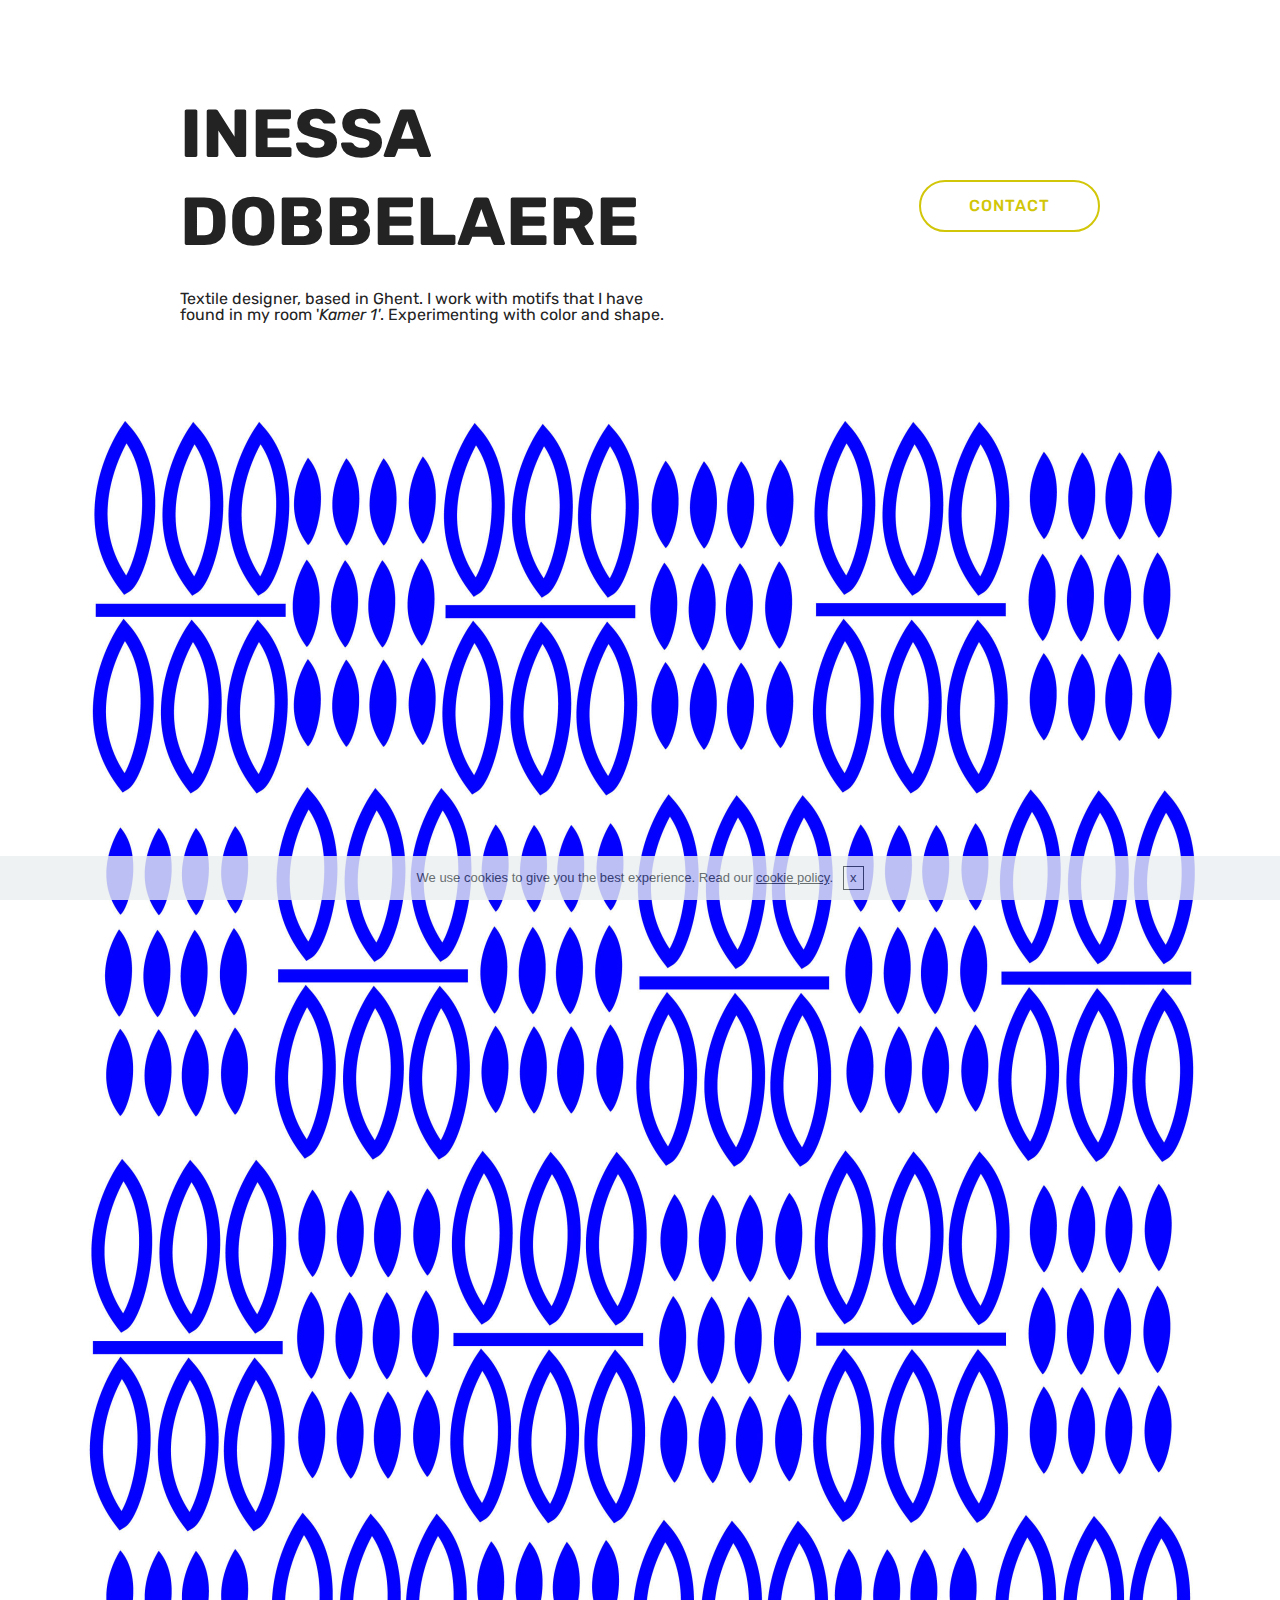
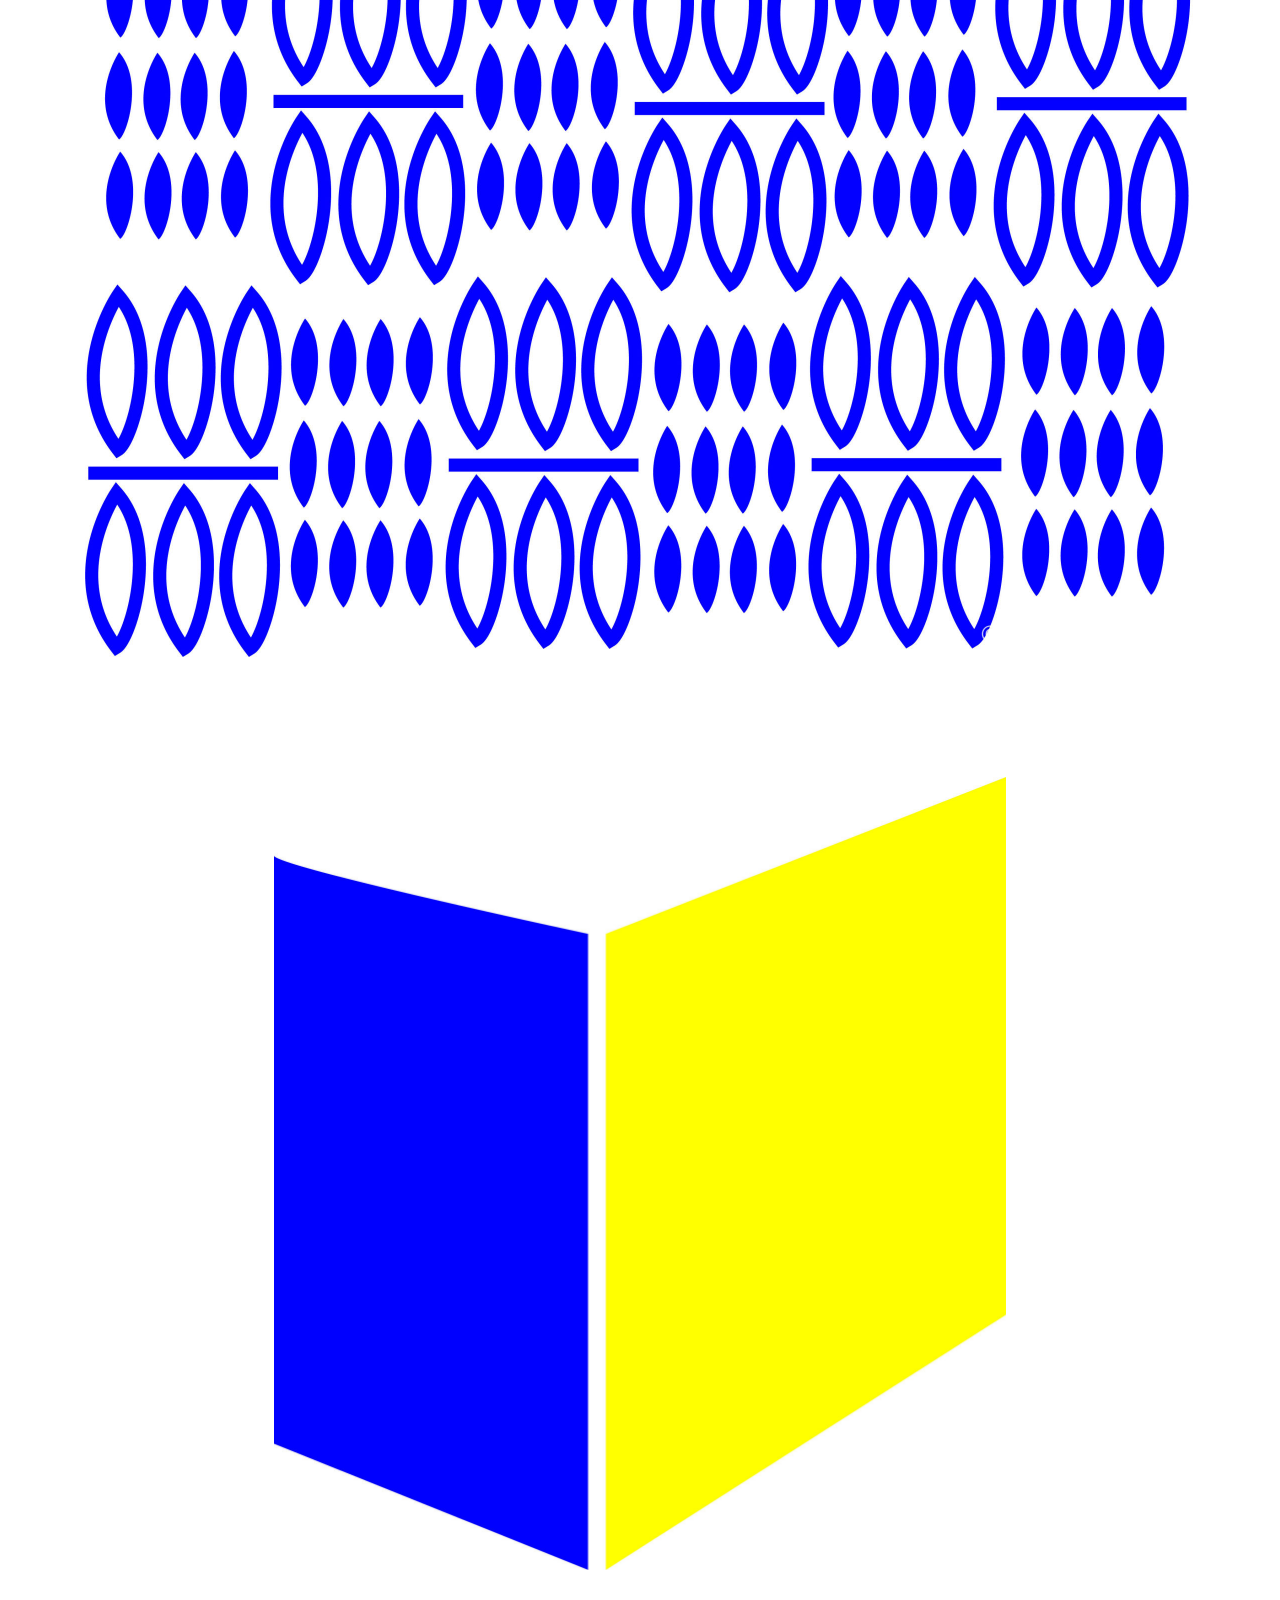
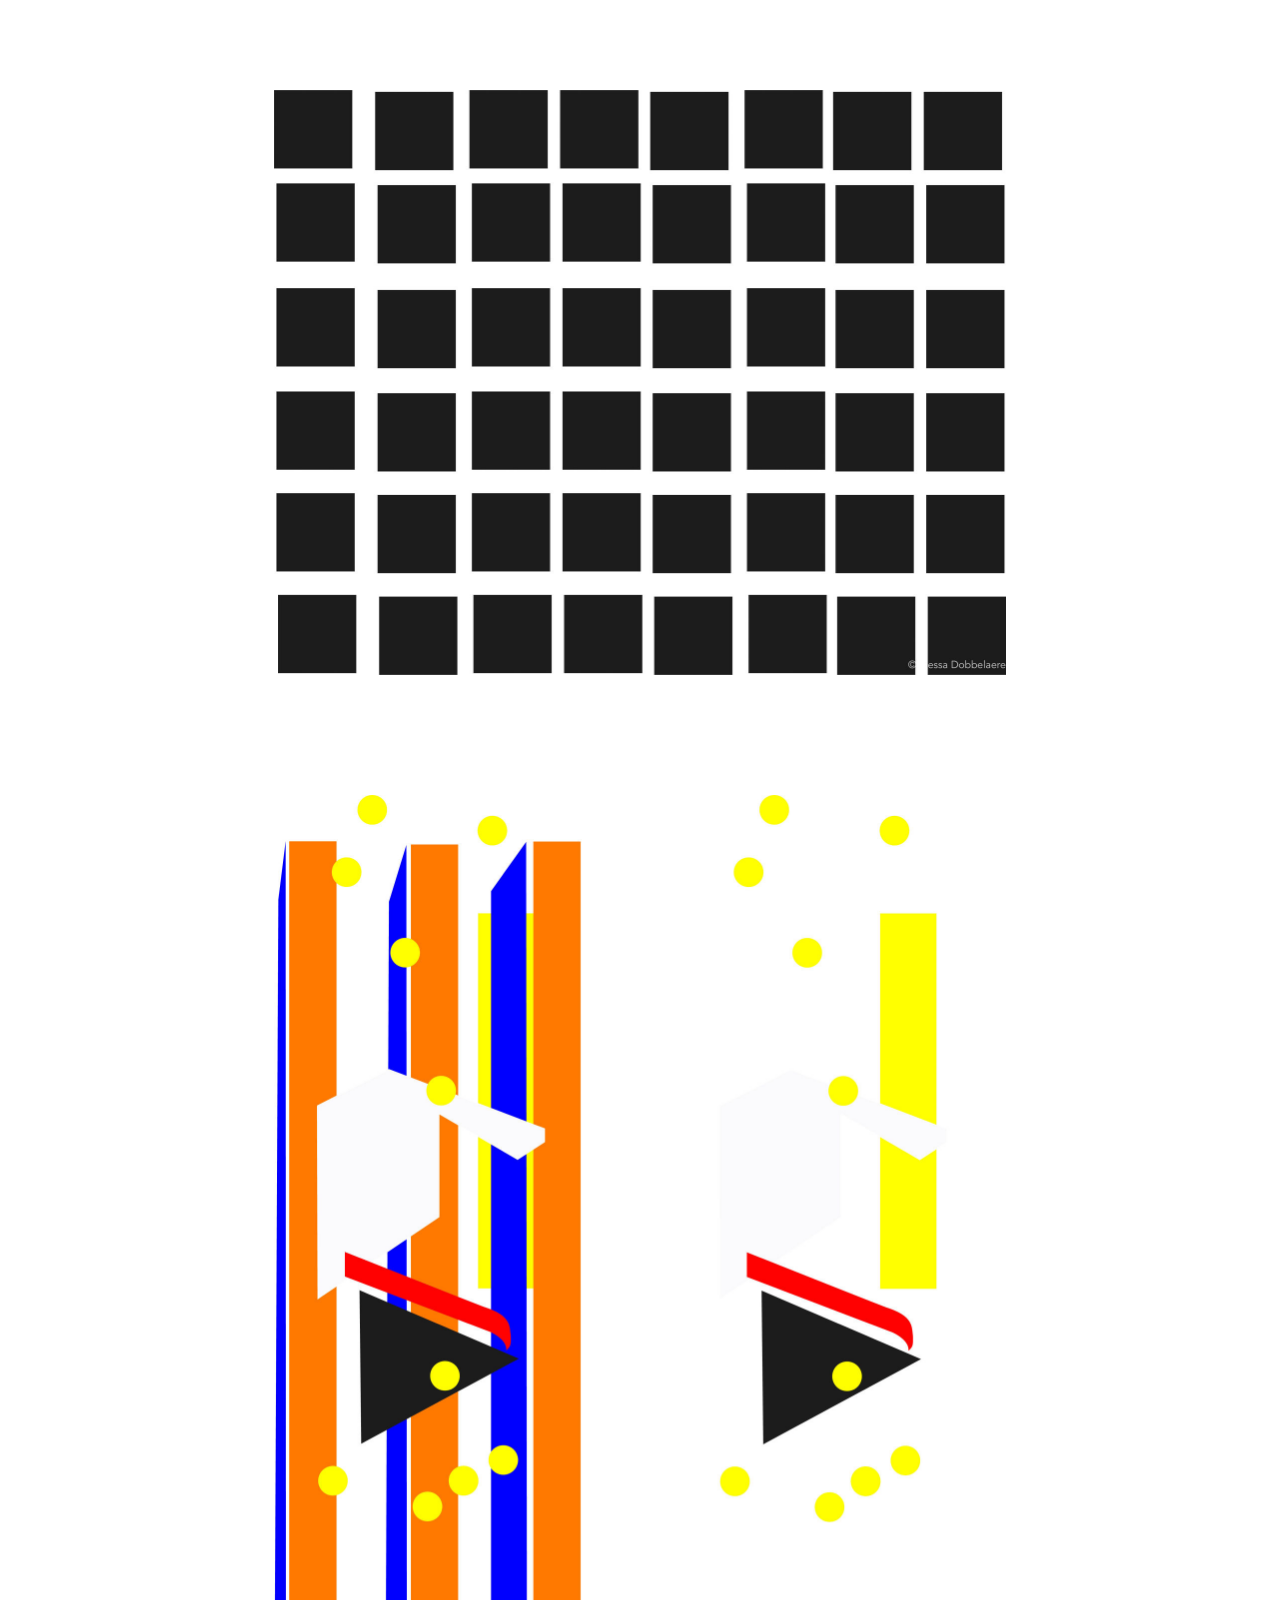
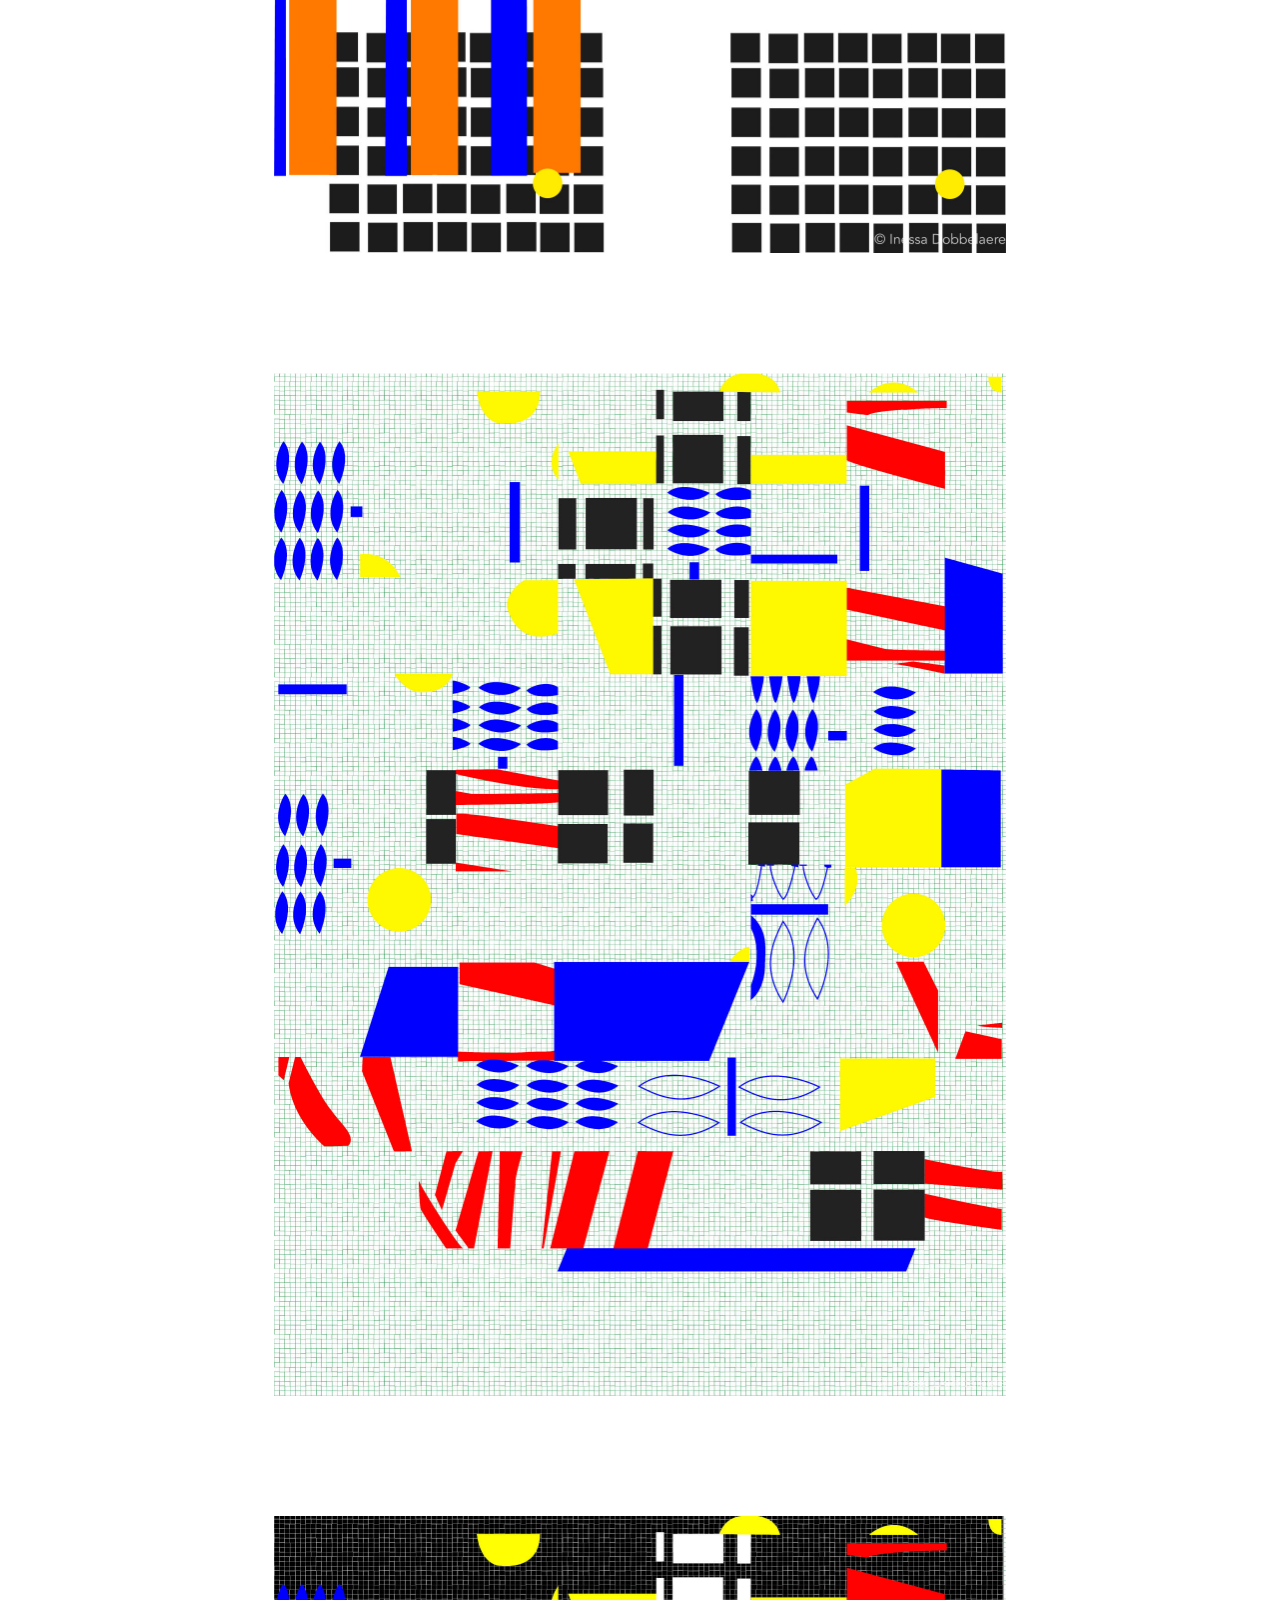
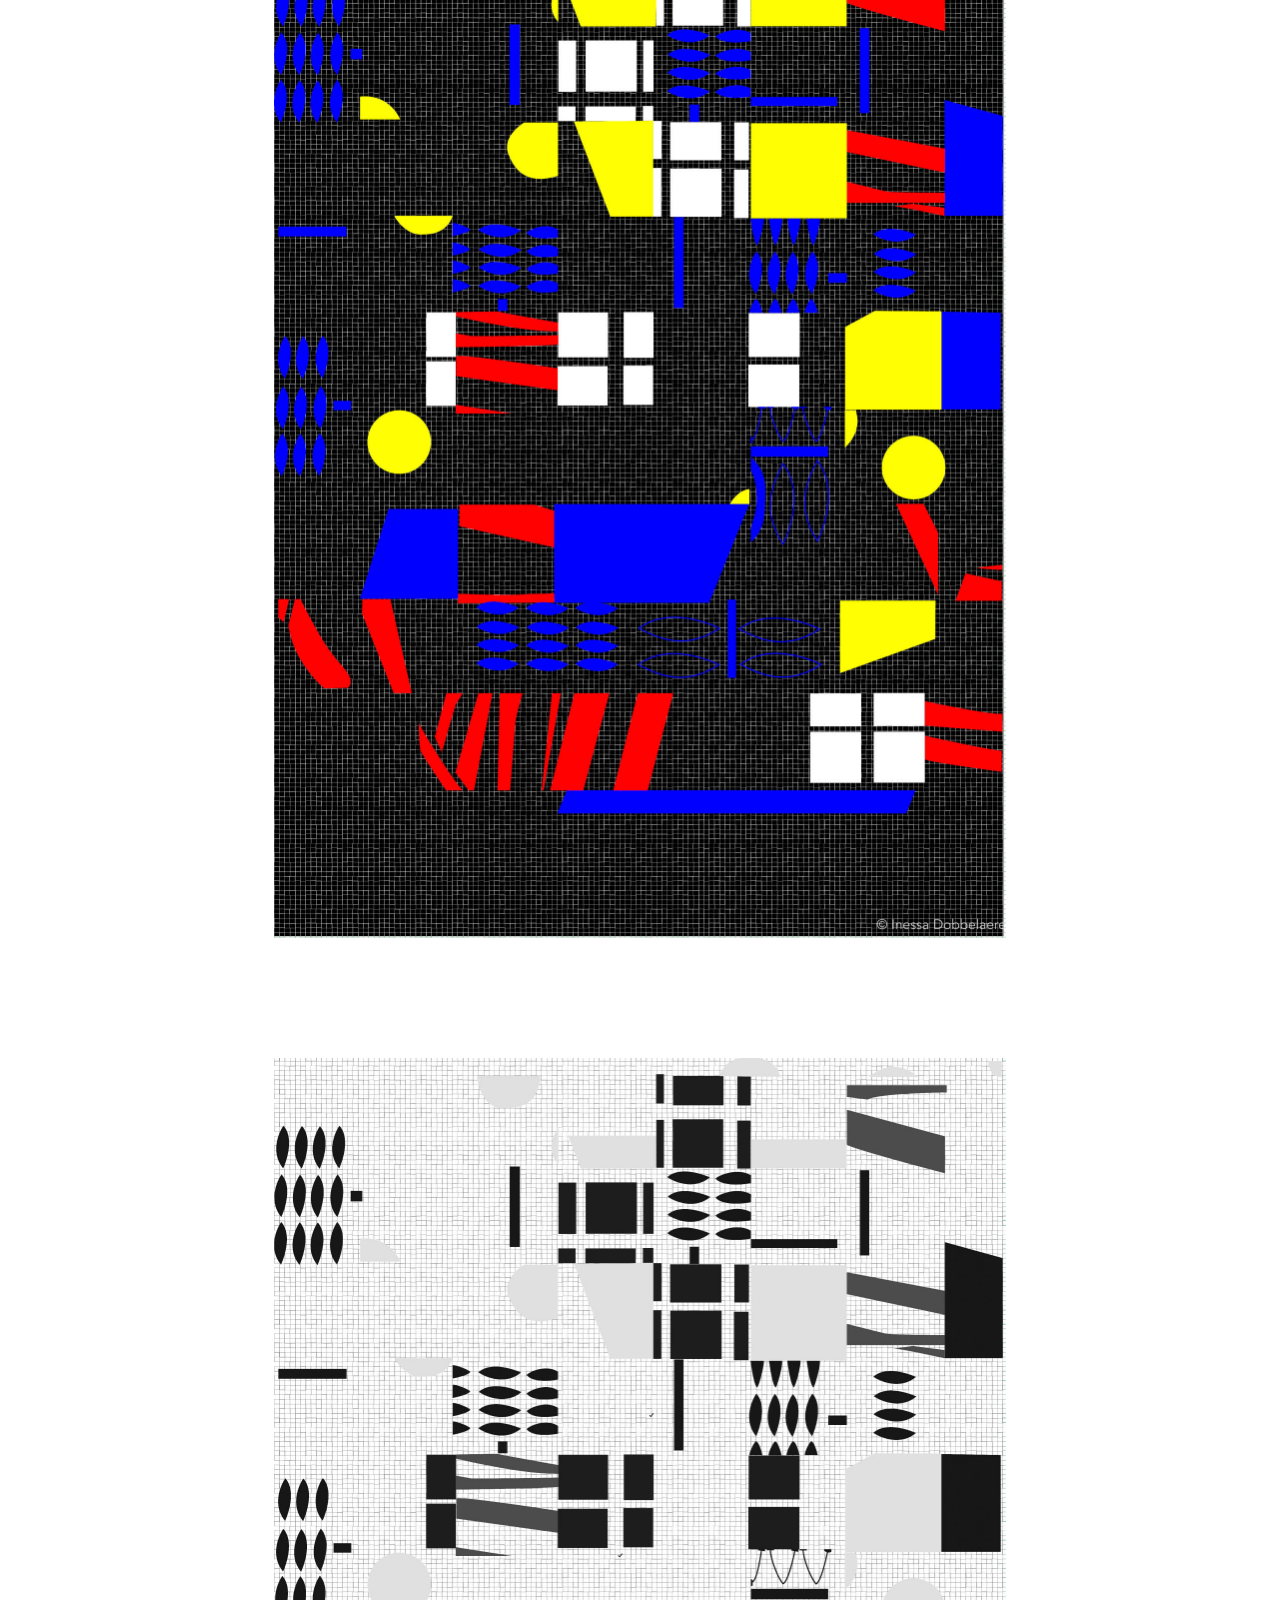
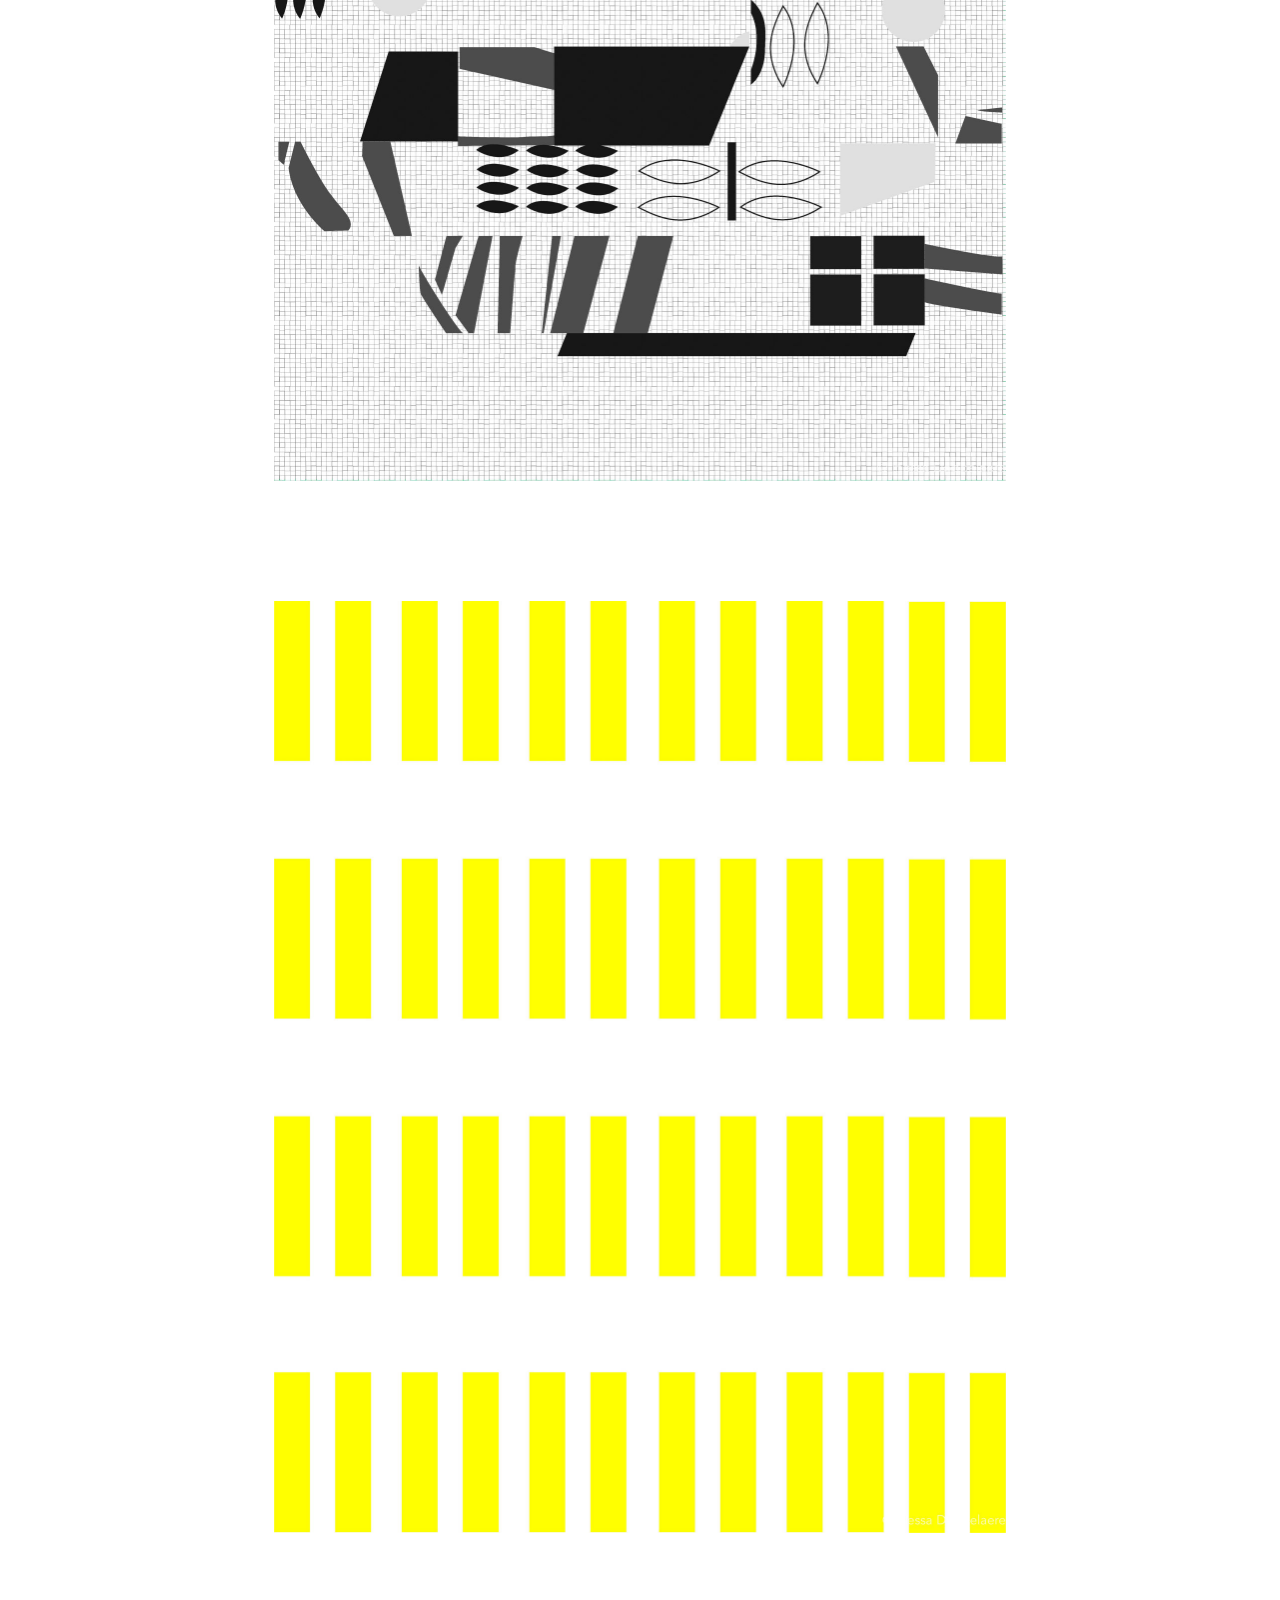
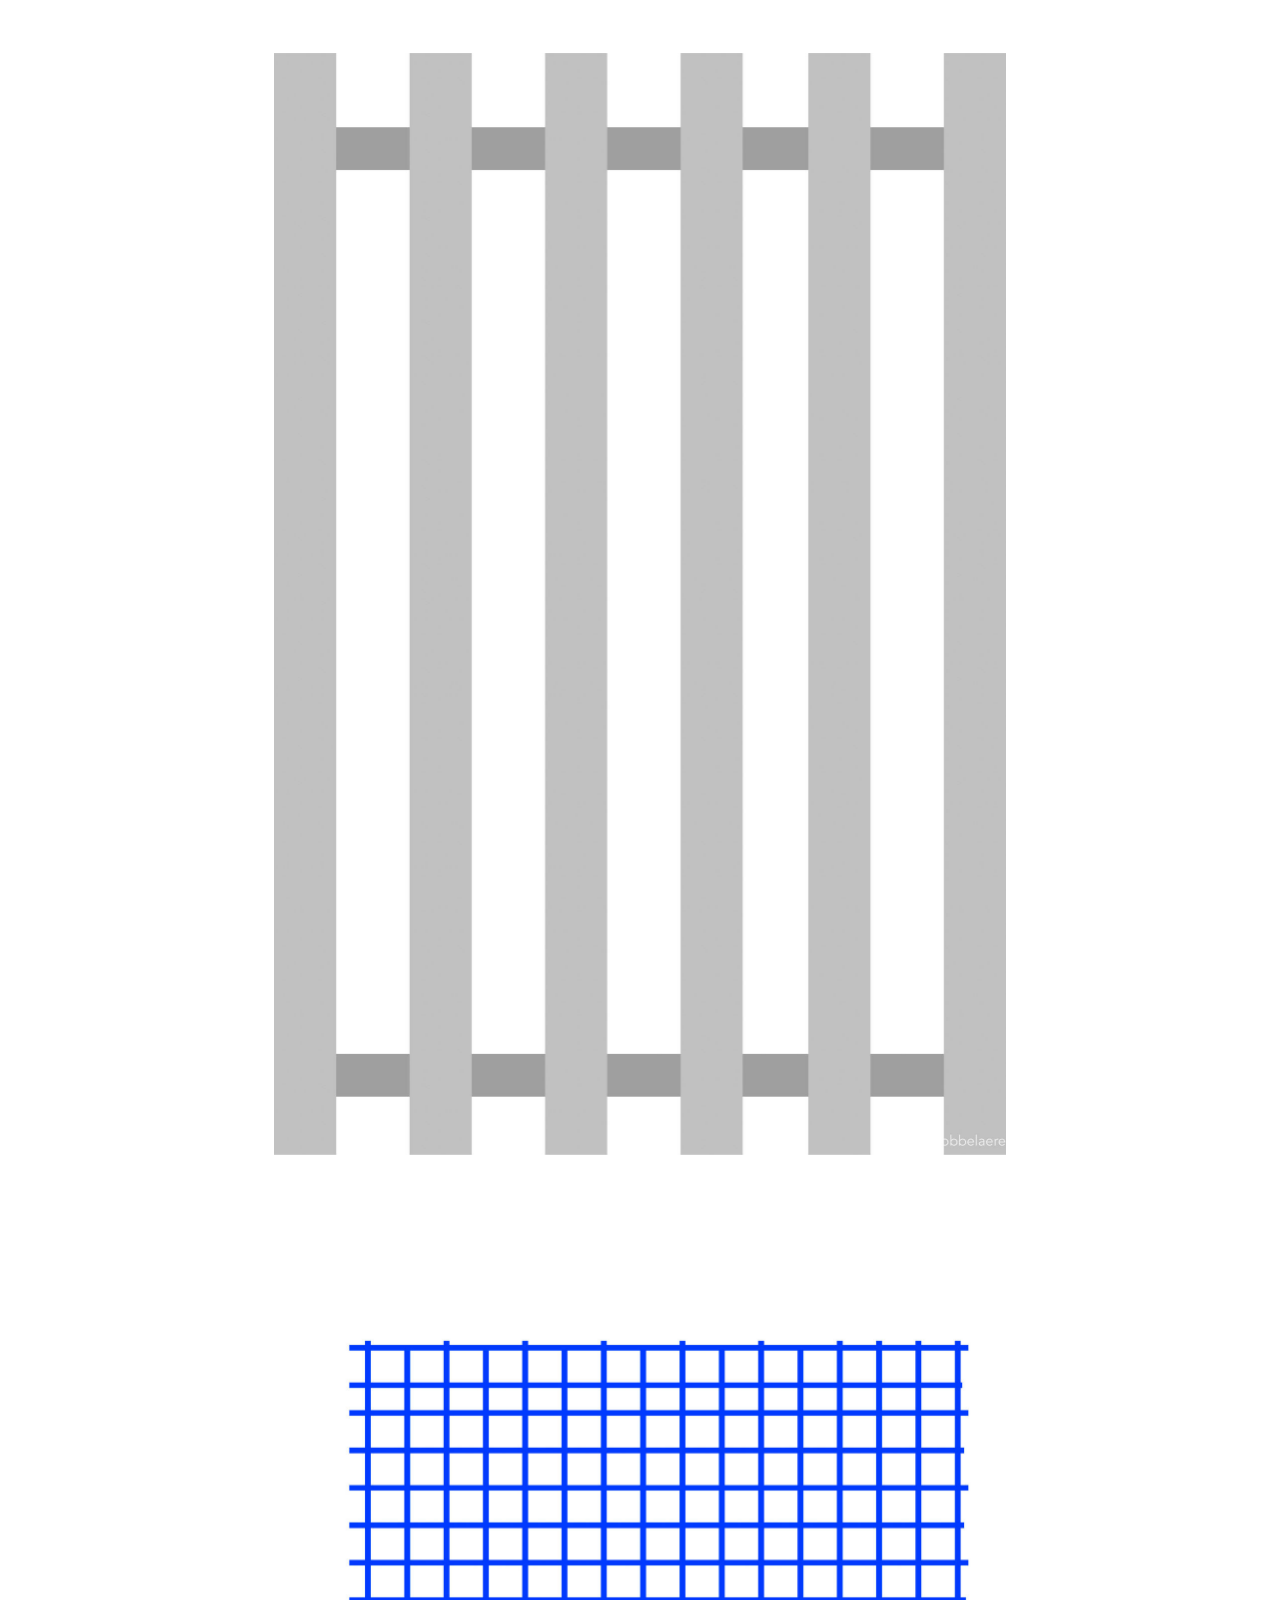
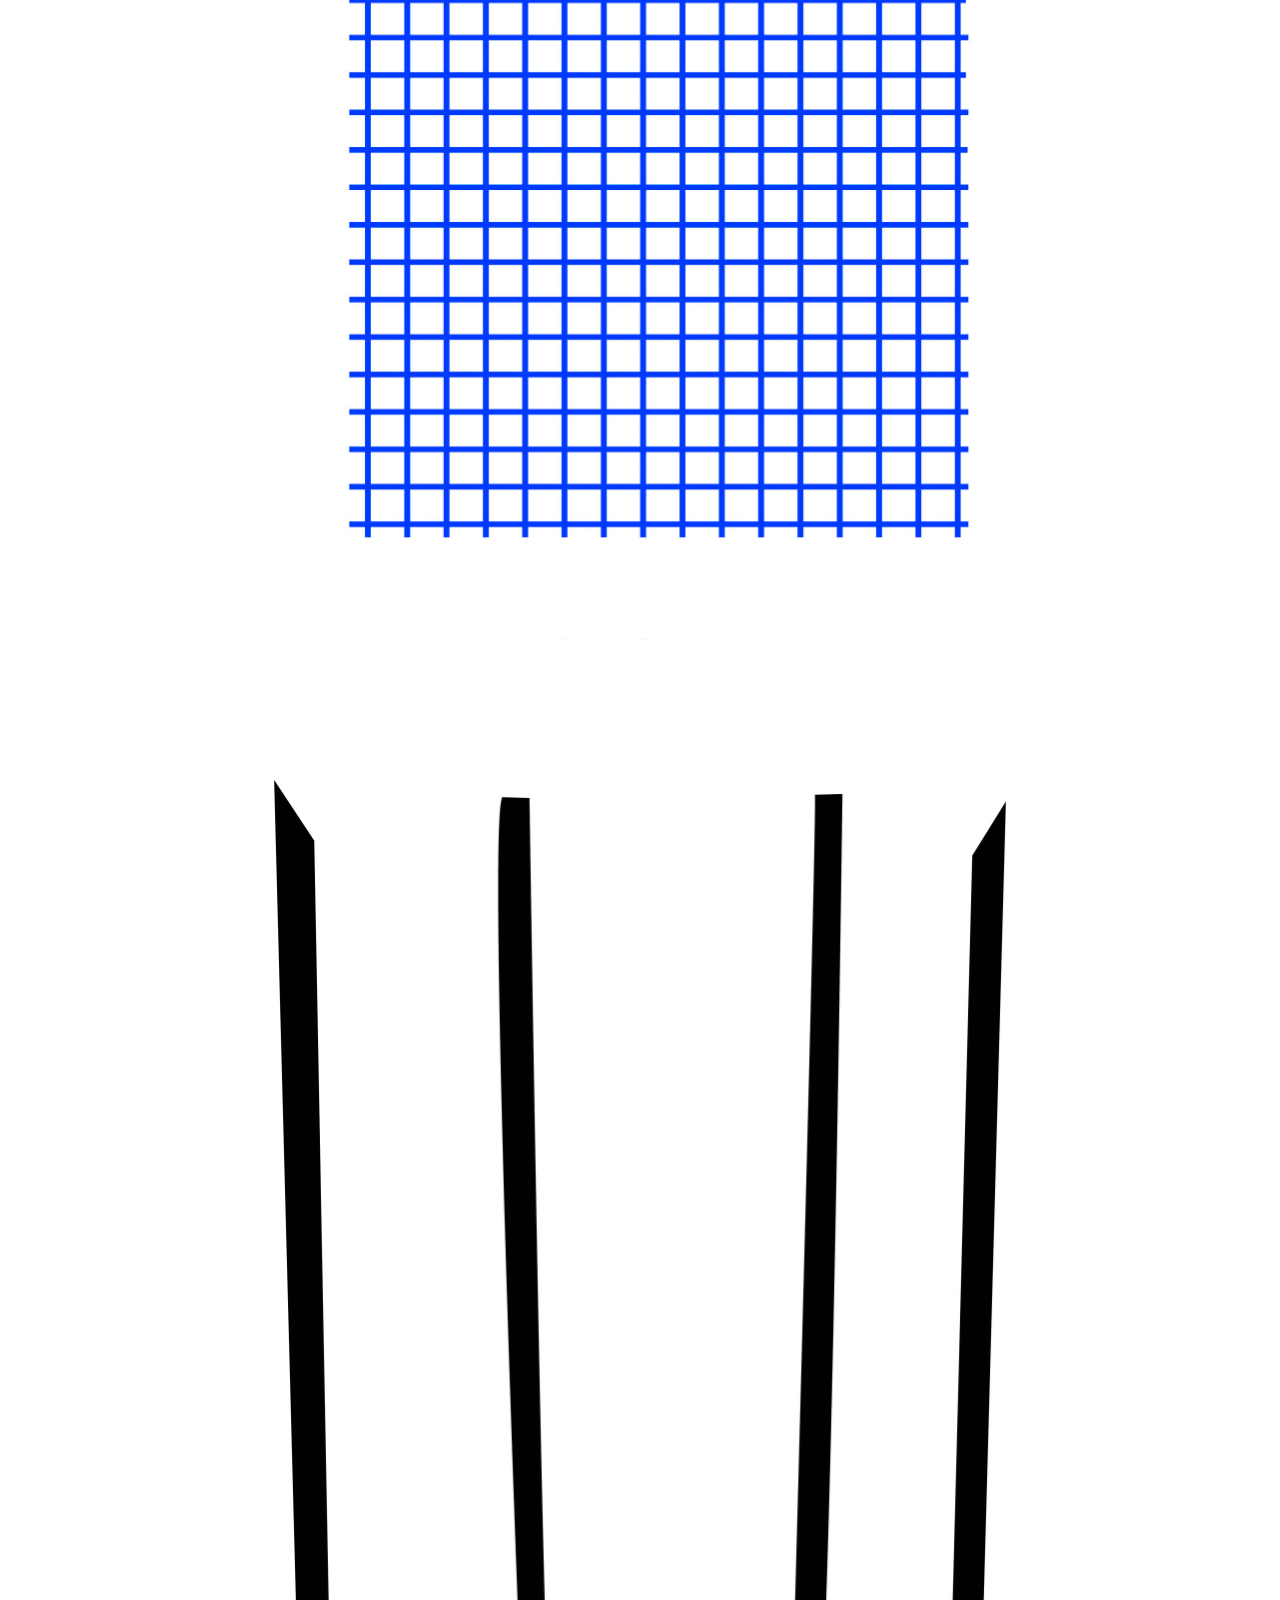
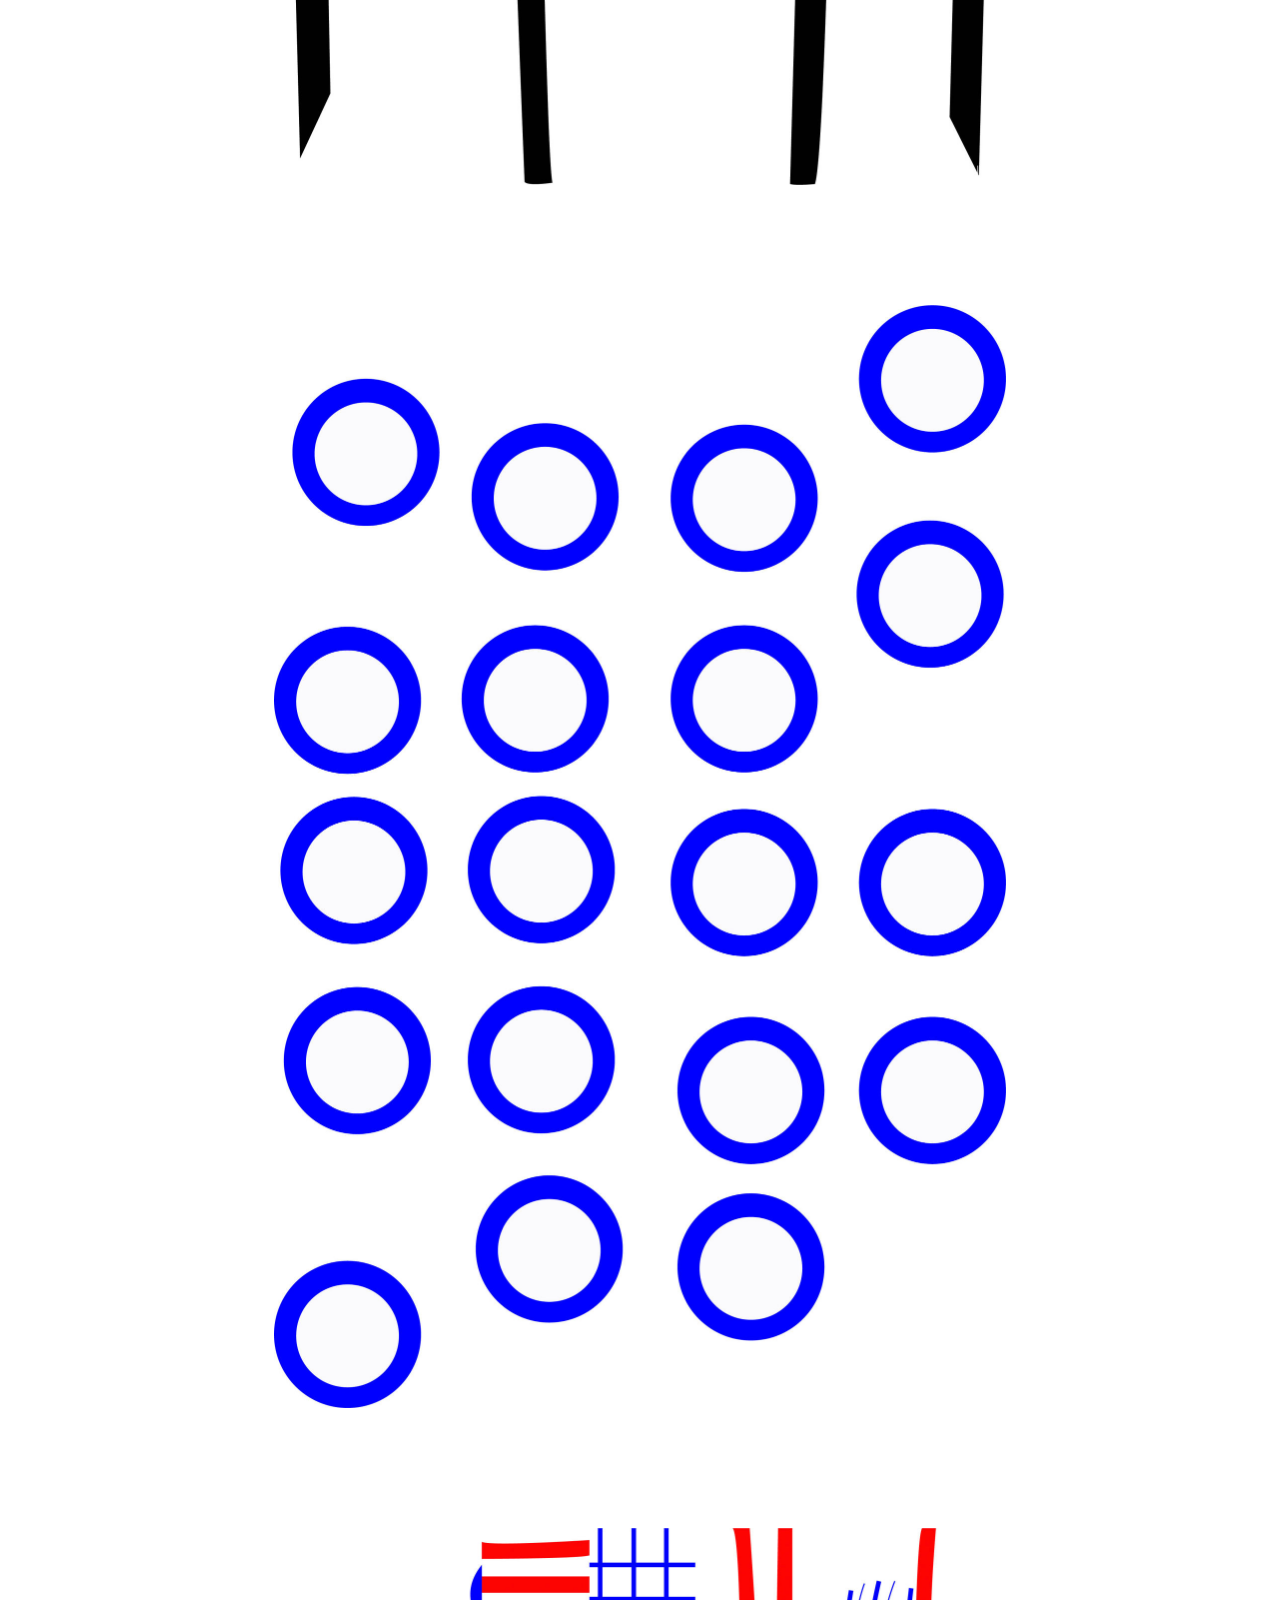
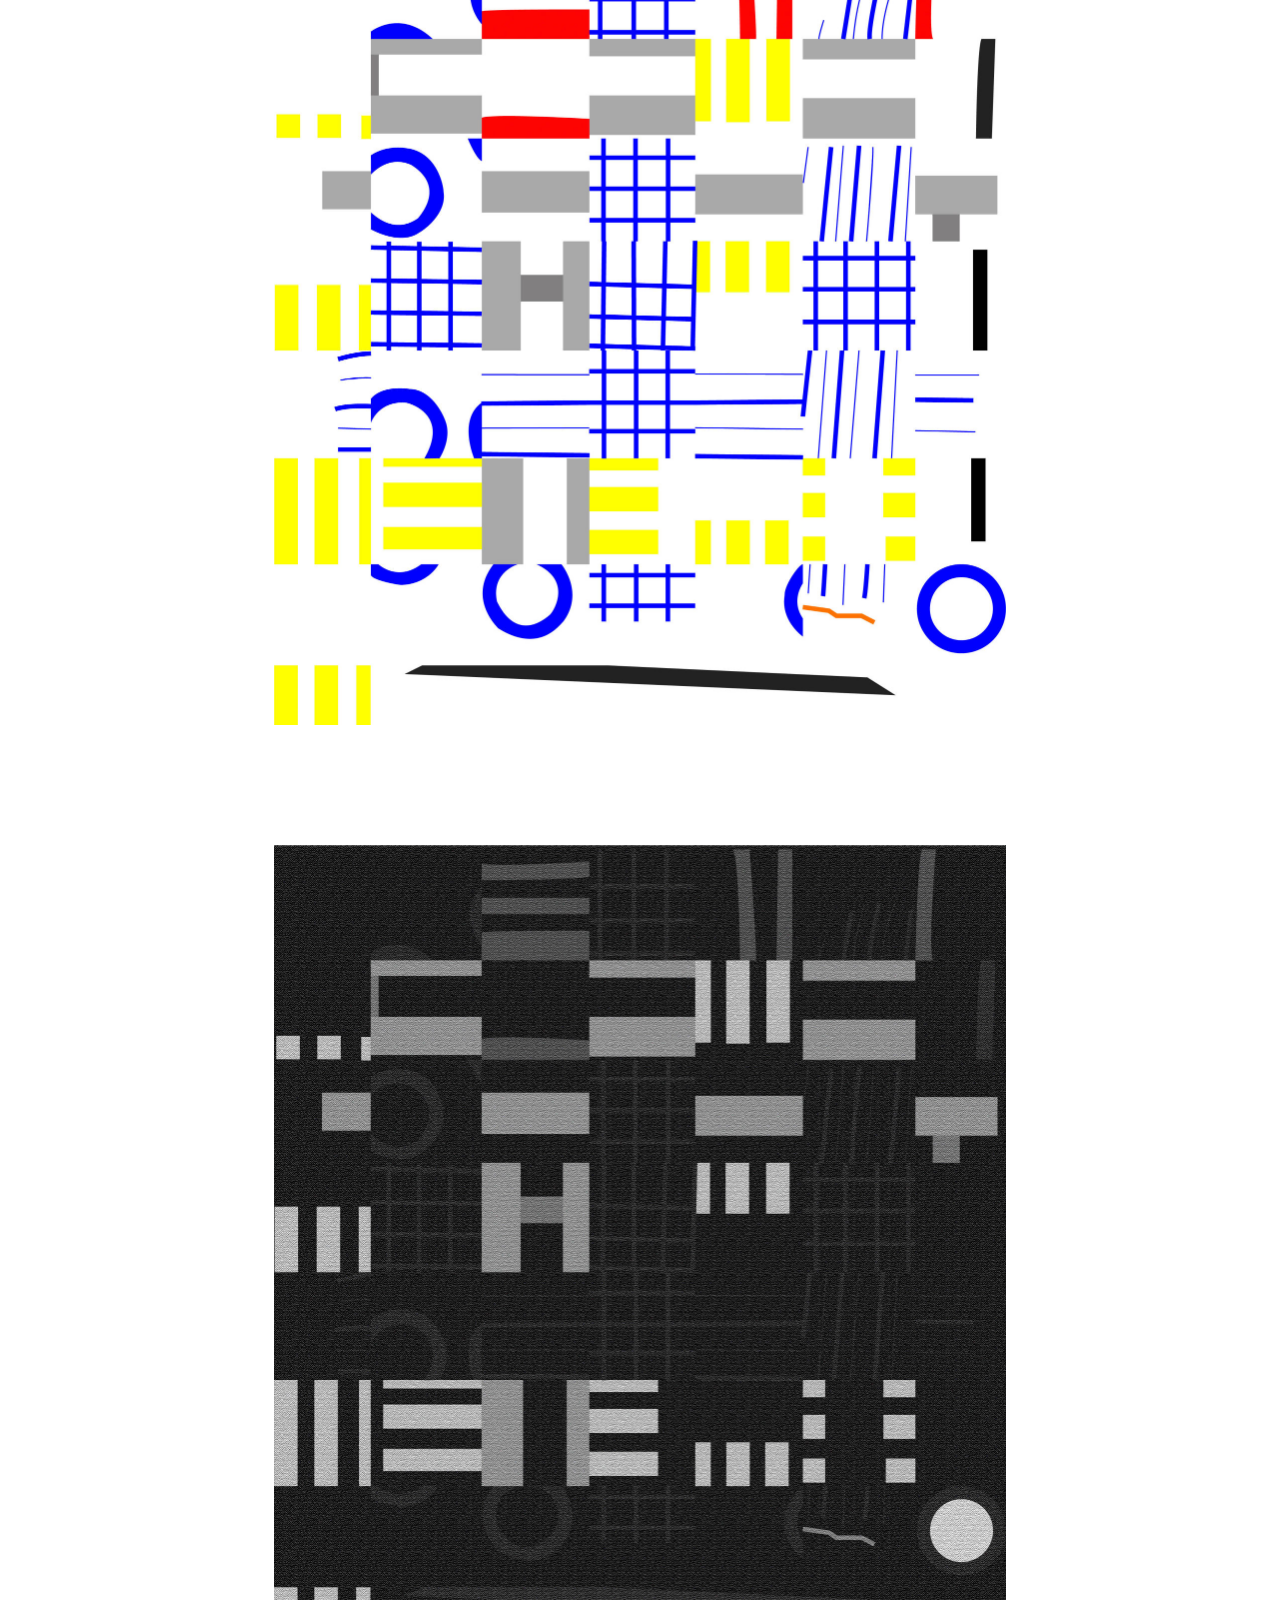
<file: online.html>
<!DOCTYPE html>
<html >
<head>
  <!-- Site made with Mobirise Website Builder v4.8.3, https://mobirise.com -->
  <meta charset="UTF-8">
  <meta http-equiv="X-UA-Compatible" content="IE=edge">
  <meta name="generator" content="Mobirise v4.8.3, mobirise.com">
  <meta name="viewport" content="width=device-width, initial-scale=1, minimum-scale=1">
  <link rel="shortcut icon" href="assets/images/logo4.png" type="image/x-icon">
  <meta name="description" content="">
  <title>Inessa Dobbelaere</title>
  <link rel="stylesheet" href="assets/tether/tether.min.css">
  <link rel="stylesheet" href="assets/bootstrap/css/bootstrap.min.css">
  <link rel="stylesheet" href="assets/bootstrap/css/bootstrap-grid.min.css">
  <link rel="stylesheet" href="assets/bootstrap/css/bootstrap-reboot.min.css">
  <link rel="stylesheet" href="assets/theme/css/style.css">
  <link rel="stylesheet" href="assets/mobirise/css/mbr-additional.css" type="text/css">
  
  
  
</head>
<body>
  <section class="mbr-section info1 cid-r59VGeDR2U" id="info1-c">

    

    
    <div class="container">
        <div class="row justify-content-center content-row">
            <div class="media-container-column title col-12 col-lg-7 col-md-6">
                <h3 class="mbr-section-subtitle align-left mbr-light pb-3 mbr-fonts-style display-1"><strong>
                    INESSA DOBBELAERE</strong></h3>
                <h2 class="align-left mbr-bold mbr-fonts-style display-7"><span style="font-weight: normal;">Textile designer, based in Ghent. I work with motifs that I have&nbsp;</span><br><span style="font-weight: normal;">found in my room '<em>Kamer 1'</em>. Experimenting with color and shape.</span></h2>
            </div>
            <div class="media-container-column col-12 col-lg-3 col-md-4">
                <div class="mbr-section-btn align-right py-4"><a class="btn btn-success-outline display-4" href="page2.html#form1-s">CONTACT</a></div>
            </div>
        </div>
    </div>
</section>

<section class="engine"><a href="https://mobiri.se/r">free bootstrap template</a></section><section class="cid-r5421BsLyD" id="image1-6">

    

    <figure class="mbr-figure container">
            <div class="image-block" style="width: 100%;">
                <img src="assets/images/1-2220x3672.jpg" width="1400" alt="Mobirise" title="">
                
            </div>
    </figure>
</section>

<section class="cid-r5422j7OpW" id="image1-7">

    

    <figure class="mbr-figure container">
            <div class="image-block" style="width: 66%;">
                <img src="assets/images/3-1466x1588.jpg" width="1400" alt="Mobirise" title="">
                
            </div>
    </figure>
</section>

<section class="cid-r542350NIm" id="image1-8">

    

    <figure class="mbr-figure container">
            <div class="image-block" style="width: 66%;">
                <img src="assets/images/2-1466x1170.jpg" width="1400" alt="Mobirise" title="">
                
            </div>
    </figure>
</section>

<section class="cid-r542ytpWnM" id="image1-9">

    

    <figure class="mbr-figure container">
            <div class="image-block" style="width: 66%;">
                <img src="assets/images/4-1466x2118.jpg" width="1400" alt="Mobirise" title="">
                
            </div>
    </figure>
</section>

<section class="cid-r5459DPwi9" id="image1-a">

    

    <figure class="mbr-figure container">
            <div class="image-block" style="width: 66%;">
                <img src="assets/images/5-1466x2046.jpg" width="1400" alt="Mobirise" title="">
                
            </div>
    </figure>
</section>

<section class="cid-r57Q6oIXMu" id="image1-b">

    

    <figure class="mbr-figure container">
            <div class="image-block" style="width: 66%;">
                <img src="assets/images/6-1466x2046.jpg" width="1400" alt="Mobirise" title="">
                
            </div>
    </figure>
</section>

<section class="cid-r57Q7fKsba" id="image1-c">

    

    <figure class="mbr-figure container">
            <div class="image-block" style="width: 66%;">
                <img src="assets/images/7-1466x2046.jpg" width="1400" alt="Mobirise" title="">
                
            </div>
    </figure>
</section>

<section class="cid-r57Q7PXiAV" id="image1-d">

    

    <figure class="mbr-figure container">
            <div class="image-block" style="width: 66%;">
                <img src="assets/images/8-1466x1866.jpg" width="1400" alt="Mobirise" title="">
                
            </div>
    </figure>
</section>

<section class="cid-r57QP0O0mJ" id="image1-e">

    

    <figure class="mbr-figure container">
            <div class="image-block" style="width: 66%;">
                <img src="assets/images/9-1466x2204.jpg" width="1400" alt="Mobirise" title="">
                
            </div>
    </figure>
</section>

<section class="cid-r57QPzpzjo" id="image1-f">

    

    <figure class="mbr-figure container">
            <div class="image-block" style="width: 66%;">
                <img src="assets/images/10-1466x1973.jpg" width="1400" alt="Mobirise" title="">
                
            </div>
    </figure>
</section>

<section class="cid-r57QPZ9kpL" id="image1-g">

    

    <figure class="mbr-figure container">
            <div class="image-block" style="width: 66%;">
                <img src="assets/images/11-1466x2011.jpg" width="1400" alt="Mobirise" title="">
                
            </div>
    </figure>
</section>

<section class="cid-r57R2WgZIo" id="image1-h">

    

    <figure class="mbr-figure container">
            <div class="image-block" style="width: 66%;">
                <img src="assets/images/12-1466x2207.jpg" width="1400" alt="Mobirise" title="">
                
            </div>
    </figure>
</section>

<section class="cid-r57R3l8mph" id="image1-i">

    

    <figure class="mbr-figure container">
            <div class="image-block" style="width: 66%;">
                <img src="assets/images/13-2-1466x1595.jpg" width="1400" alt="Mobirise" title="">
                
            </div>
    </figure>
</section>

<section class="cid-r57R3Hf2J2" id="image1-j">

    

    <figure class="mbr-figure container">
            <div class="image-block" style="width: 66%;">
                <img src="assets/images/3-experiment-weven-1466x1604.jpg" width="1400" alt="Mobirise" title="">
                
            </div>
    </figure>
</section>

<section class="cid-r5a1GuBH9Y" id="image1-s">

    

    <figure class="mbr-figure container">
            <div class="image-block" style="width: 66%;">
                <img src="assets/images/15-2-1466x1812.jpg" width="1400" alt="Mobirise" title="">
                
            </div>
    </figure>
</section>


  <script src="assets/web/assets/jquery/jquery.min.js"></script>
  <script src="assets/popper/popper.min.js"></script>
  <script src="assets/tether/tether.min.js"></script>
  <script src="assets/bootstrap/js/bootstrap.min.js"></script>
  <script src="assets/smoothscroll/smooth-scroll.js"></script>
  <script src="assets/cookies-alert-plugin/cookies-alert-core.js"></script>
  <script src="assets/cookies-alert-plugin/cookies-alert-script.js"></script>
  <script src="assets/theme/js/script.js"></script>
  
  
<input name="cookieData" type="hidden" data-cookie-text="We use cookies to give you the best experience. Read our <a href='privacy.html'>cookie policy</a>.">
  </body>
</html>
</file>
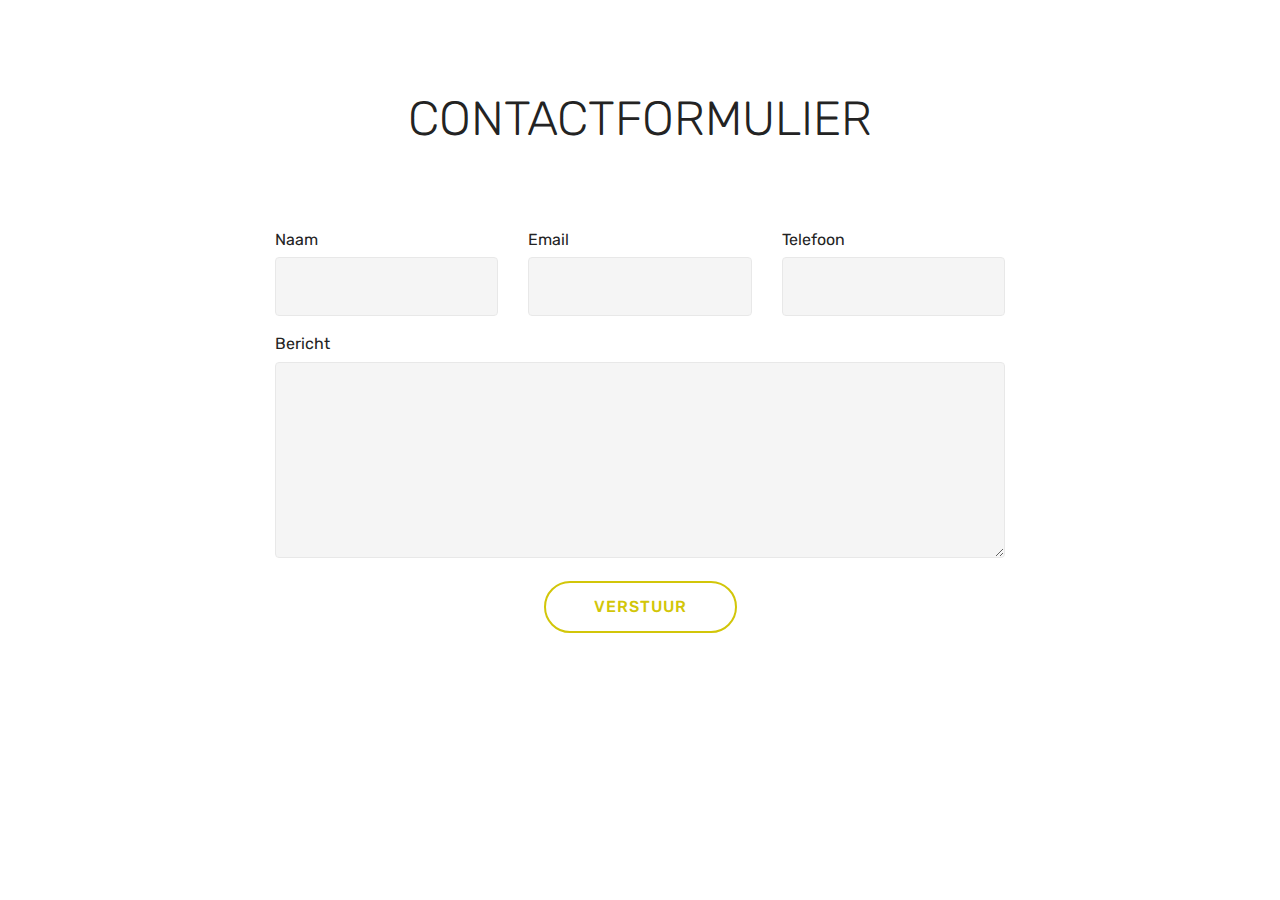
<file: page2.html>
<!DOCTYPE html>
<html >
<head>
  <!-- Site made with Mobirise Website Builder v4.8.3, https://mobirise.com -->
  <meta charset="UTF-8">
  <meta http-equiv="X-UA-Compatible" content="IE=edge">
  <meta name="generator" content="Mobirise v4.8.3, mobirise.com">
  <meta name="viewport" content="width=device-width, initial-scale=1, minimum-scale=1">
  <link rel="shortcut icon" href="assets/images/logo4.png" type="image/x-icon">
  <meta name="description" content="Website Builder Description">
  <title>Page 2</title>
  <link rel="stylesheet" href="assets/tether/tether.min.css">
  <link rel="stylesheet" href="assets/bootstrap/css/bootstrap.min.css">
  <link rel="stylesheet" href="assets/bootstrap/css/bootstrap-grid.min.css">
  <link rel="stylesheet" href="assets/bootstrap/css/bootstrap-reboot.min.css">
  <link rel="stylesheet" href="assets/theme/css/style.css">
  <link rel="stylesheet" href="assets/mobirise/css/mbr-additional.css" type="text/css">
  
  
  
</head>
<body>
  <section class="mbr-section form1 cid-r59XiGkAN5" id="form1-s">

    

    
    <div class="container">
        <div class="row justify-content-center">
            <div class="title col-12 col-lg-8">
                <h2 class="mbr-section-title align-center pb-3 mbr-fonts-style display-2">
                    CONTACTFORMULIER
                </h2>
                <h3 class="mbr-section-subtitle align-center mbr-light pb-3 mbr-fonts-style display-5"></h3>
            </div>
        </div>
    </div>
    <div class="container">
        <div class="row justify-content-center">
            <div class="media-container-column col-lg-8" data-form-type="formoid">
                    <div data-form-alert="" hidden="">
                        Bedankt om het formulier in te vullen!
                    </div>
            
                    <form class="mbr-form" action="https://mobirise.com/" method="post" data-form-title="Mobirise Form"><input type="hidden" name="email" data-form-email="true" value="iq5YlMzf2b+HUxFW3jsUjtR9be/7aHv7YWr0hqzFuHZgYb4kRJaNqFM+Tych8xkQTxVxwLhTKFUqr/Hkm24SGsoEvWh2Ii4XX8+gR2VxExU6hDkEIpLyG/uoiPfUJRIR">
                        <div class="row row-sm-offset">
                            <div class="col-md-4 multi-horizontal" data-for="name">
                                <div class="form-group">
                                    <label class="form-control-label mbr-fonts-style display-7" for="name-form1-s">Naam</label>
                                    <input type="text" class="form-control" name="name" data-form-field="Name" required="" id="name-form1-s">
                                </div>
                            </div>
                            <div class="col-md-4 multi-horizontal" data-for="email">
                                <div class="form-group">
                                    <label class="form-control-label mbr-fonts-style display-7" for="email-form1-s">Email</label>
                                    <input type="email" class="form-control" name="email" data-form-field="Email" required="" id="email-form1-s">
                                </div>
                            </div>
                            <div class="col-md-4 multi-horizontal" data-for="phone">
                                <div class="form-group">
                                    <label class="form-control-label mbr-fonts-style display-7" for="phone-form1-s">Telefoon</label>
                                    <input type="tel" class="form-control" name="phone" data-form-field="Phone" id="phone-form1-s">
                                </div>
                            </div>
                        </div>
                        <div class="form-group" data-for="message">
                            <label class="form-control-label mbr-fonts-style display-7" for="message-form1-s">Bericht</label>
                            <textarea type="text" class="form-control" name="message" rows="7" data-form-field="Message" id="message-form1-s"></textarea>
                        </div>
            
                        <span class="input-group-btn"><button href="" type="submit" class="btn btn-form btn-success-outline display-4">VERSTUUR</button></span>
                    </form>
            </div>
        </div>
    </div>
</section>


  <section class="engine"><a href="https://mobiri.se/c">website builder</a></section><script src="assets/web/assets/jquery/jquery.min.js"></script>
  <script src="assets/popper/popper.min.js"></script>
  <script src="assets/tether/tether.min.js"></script>
  <script src="assets/bootstrap/js/bootstrap.min.js"></script>
  <script src="assets/smoothscroll/smooth-scroll.js"></script>
  <script src="assets/cookies-alert-plugin/cookies-alert-core.js"></script>
  <script src="assets/cookies-alert-plugin/cookies-alert-script.js"></script>
  <script src="assets/theme/js/script.js"></script>
  <script src="assets/formoid/formoid.min.js"></script>
  
  
<input name="cookieData" type="hidden" data-cookie-text="We use cookies to give you the best experience. Read our <a href='privacy.html'>cookie policy</a>.">
  </body>
</html>
</file>
<file: assets/theme/css/style.css>
/*!
 * Mobirise v4 theme (https://mobirise.com/)
 * Copyright 2017 Mobirise
 */section{background-color:#eeeeee}section,.container,.container-fluid{position:relative;word-wrap:break-word}a.mbr-iconfont:hover{text-decoration:none}.article .lead p,.article .lead ul,.article .lead ol,.article .lead pre,.article .lead blockquote{margin-bottom:0}a{font-style:normal;font-weight:400;cursor:pointer}a,a:hover{text-decoration:none}figure{margin-bottom:0}body{color:#232323}h1,h2,h3,h4,h5,h6,.h1,.h2,.h3,.h4,.h5,.h6,.display-1,.display-2,.display-3,.display-4{line-height:1;word-break:break-word;word-wrap:break-word}b,strong{font-weight:bold}blockquote{padding:10px 0 10px 20px;position:relative;border-left:2px solid;border-color:#ff3366}input:-webkit-autofill,input:-webkit-autofill:hover,input:-webkit-autofill:focus,input:-webkit-autofill:active{transition-delay:9999s;transition-property:background-color, color}textarea[type="hidden"]{display:none}body{position:relative}section{background-position:50% 50%;background-repeat:no-repeat;background-size:cover}section .mbr-background-video,section .mbr-background-video-preview{position:absolute;bottom:0;left:0;right:0;top:0}.hidden{visibility:hidden}.mbr-z-index20{z-index:20}/*! Base colors */.mbr-white{color:#ffffff}.mbr-black{color:#000000}.mbr-bg-white{background-color:#ffffff}.mbr-bg-black{background-color:#000000}/*! Text-aligns */.align-left{text-align:left}.align-center{text-align:center}.align-right{text-align:right}@media (max-width: 767px){.align-left,.align-center,.align-right,.mbr-section-btn,.mbr-section-title{text-align:center}}/*! Font-weight  */.mbr-light{font-weight:300}.mbr-regular{font-weight:400}.mbr-semibold{font-weight:500}.mbr-bold{font-weight:700}/*! Media  */.media-size-item{-webkit-flex:1 1 auto;-moz-flex:1 1 auto;-ms-flex:1 1 auto;-o-flex:1 1 auto;flex:1 1 auto}.media-content{-webkit-flex-basis:100%;flex-basis:100%}.media-container-row{display:-ms-flexbox;display:-webkit-flex;display:flex;-webkit-flex-direction:row;-ms-flex-direction:row;flex-direction:row;-webkit-flex-wrap:wrap;-ms-flex-wrap:wrap;flex-wrap:wrap;-webkit-justify-content:center;-ms-flex-pack:center;justify-content:center;-webkit-align-content:center;-ms-flex-line-pack:center;align-content:center;-webkit-align-items:start;-ms-flex-align:start;align-items:start}.media-container-row .media-size-item{width:400px}.media-container-column{display:-ms-flexbox;display:-webkit-flex;display:flex;-webkit-flex-direction:column;-ms-flex-direction:column;flex-direction:column;-webkit-flex-wrap:wrap;-ms-flex-wrap:wrap;flex-wrap:wrap;-webkit-justify-content:center;-ms-flex-pack:center;justify-content:center;-webkit-align-content:center;-ms-flex-line-pack:center;align-content:center;-webkit-align-items:stretch;-ms-flex-align:stretch;align-items:stretch}.media-container-column>*{width:100%}@media (min-width: 992px){.media-container-row{-webkit-flex-wrap:nowrap;-ms-flex-wrap:nowrap;flex-wrap:nowrap}}figure{overflow:hidden}figure[mbr-media-size]{transition:width 0.1s}.mbr-figure img,.mbr-figure iframe{display:block;width:100%}.card{background-color:transparent;border:none}.card-img{text-align:center;flex-shrink:0;-webkit-flex-shrink:0}.media{max-width:100%;margin:0 auto}.mbr-figure{-ms-flex-item-align:center;-ms-grid-row-align:center;-webkit-align-self:center;align-self:center}.media-container>div{max-width:100%}.mbr-figure img,.card-img img{width:100%}@media (max-width: 991px){.media-size-item{width:auto !important}.media{width:auto}.mbr-figure{width:100% !important}}/*! Buttons */.mbr-section-btn{margin-left:-.25rem;margin-right:-.25rem;font-size:0}nav .mbr-section-btn{margin-left:0rem;margin-right:0rem}/*! Btn icon margin */.btn .mbr-iconfont,.btn.btn-sm .mbr-iconfont{cursor:pointer;margin-right:0.5rem}.btn.btn-md .mbr-iconfont,.btn.btn-md .mbr-iconfont{margin-right:0.8rem}.mbr-regular{font-weight:400}.mbr-semibold{font-weight:500}.mbr-bold{font-weight:700}[type="submit"]{-webkit-appearance:none}/*! Full-screen */.mbr-fullscreen .mbr-overlay{min-height:100vh}.mbr-fullscreen{display:flex;display:-webkit-flex;display:-moz-flex;display:-ms-flex;display:-o-flex;align-items:center;-webkit-align-items:center;min-height:100vh;padding-top:3rem;padding-bottom:3rem}/*! Map */.map{height:25rem;position:relative}.map iframe{width:100%;height:100%}.form-asterisk{font-family:initial;position:absolute;top:-2px;font-weight:normal}/*! Scroll to top arrow */.mbr-arrow-up{bottom:25px;right:90px;position:fixed;text-align:right;z-index:5000;color:#ffffff;font-size:32px;transform:rotate(180deg);-webkit-transform:rotate(180deg)}.mbr-arrow-up a{background:rgba(0,0,0,0.2);border-radius:3px;color:#fff;display:inline-block;height:60px;width:60px;outline-style:none !important;position:relative;text-decoration:none;transition:all .3s ease-in-out;cursor:pointer;text-align:center}.mbr-arrow-up a:hover{background-color:rgba(0,0,0,0.4)}.mbr-arrow-up a i{line-height:60px}.mbr-arrow-up-icon{display:block;color:#fff}.mbr-arrow-up-icon::before{content:"\203a";display:inline-block;font-family:serif;font-size:32px;line-height:1;font-style:normal;position:relative;top:6px;left:-4px;-webkit-transform:rotate(-90deg);transform:rotate(-90deg)}/*! Arrow Down */.mbr-arrow{position:absolute;bottom:45px;left:50%;width:60px;height:60px;cursor:pointer;background-color:rgba(80,80,80,0.5);border-radius:50%;-webkit-transform:translateX(-50%);transform:translateX(-50%)}.mbr-arrow>a{display:inline-block;text-decoration:none;outline-style:none;-webkit-animation:arrowdown 1.7s ease-in-out infinite;animation:arrowdown 1.7s ease-in-out infinite}.mbr-arrow>a>i{position:absolute;top:-2px;left:15px;font-size:2rem}@keyframes arrowdown{0%{transform:translateY(0px);-webkit-transform:translateY(0px)}50%{transform:translateY(-5px);-webkit-transform:translateY(-5px)}100%{transform:translateY(0px);-webkit-transform:translateY(0px)}}@-webkit-keyframes arrowdown{0%{transform:translateY(0px);-webkit-transform:translateY(0px)}50%{transform:translateY(-5px);-webkit-transform:translateY(-5px)}100%{transform:translateY(0px);-webkit-transform:translateY(0px)}}@media (max-width: 500px){.mbr-arrow-up{left:50%;right:auto;transform:translateX(-50%) rotate(180deg);-webkit-transform:translateX(-50%) rotate(180deg)}}@keyframes gradient-animation{from{background-position:0% 100%;animation-timing-function:ease-in-out}to{background-position:100% 0%;animation-timing-function:ease-in-out}}@-webkit-keyframes gradient-animation{from{background-position:0% 100%;animation-timing-function:ease-in-out}to{background-position:100% 0%;animation-timing-function:ease-in-out}}.bg-gradient{background-size:200% 200%;animation:gradient-animation 5s infinite alternate;-webkit-animation:gradient-animation 5s infinite alternate}.menu .navbar-brand{display:-webkit-flex}.menu .navbar-brand span{display:flex;display:-webkit-flex}.menu .navbar-brand .navbar-caption-wrap{display:-webkit-flex}.menu .navbar-brand .navbar-logo img{display:-webkit-flex}@media (min-width: 768px) and (max-width: 991px){.menu .navbar-toggleable-sm .navbar-nav{display:-webkit-box;display:-webkit-flex;display:-ms-flexbox}}@media (min-width: 992px){.menu .navbar-nav.nav-dropdown{display:-webkit-flex}.menu .navbar-toggleable-sm .navbar-collapse{display:-webkit-flex !important}}.navbar{display:-webkit-flex;-webkit-flex-wrap:wrap;-webkit-align-items:center;-webkit-justify-content:space-between}.navbar-collapse{-webkit-flex-basis:100%;-webkit-flex-grow:1;-webkit-align-items:center}.nav-dropdown .link{padding:.667em 1.667em !important;margin:0 !important}.nav{display:-webkit-flex;-webkit-flex-wrap:wrap}.row{display:-webkit-flex;-webkit-flex-wrap:wrap}.justify-content-center{-webkit-justify-content:center}.form-inline{display:-webkit-flex;-webkit-flex-flow:row wrap;-webkit-align-items:center}.card-wrapper{flex:1;-webkit-flex:1}.carousel-control{display:-webkit-flex;-webkit-align-items:center;-webkit-justify-content:center}.carousel-controls{display:-webkit-flex}.media{display:-webkit-flex}
/*# sourceMappingURL=style.css.map */
.engine {
	position: absolute;
	text-indent: -2400px;
	text-align: center;
	padding: 0;
	top: 0;
	left: -2400px;
}
</file>
<file: assets/mobirise/css/mbr-additional.css>
@import url(https://fonts.googleapis.com/css?family=Rubik:300,300i,400,400i,500,500i,700,700i,900,900i);





body {
  font-style: normal;
  line-height: 1.5;
}
.mbr-section-title {
  font-style: normal;
  line-height: 1.2;
}
.mbr-section-subtitle {
  line-height: 1.3;
}
.mbr-text {
  font-style: normal;
  line-height: 1.6;
}
.display-1 {
  font-family: 'Rubik', sans-serif;
  font-size: 4.25rem;
}
.display-1 > .mbr-iconfont {
  font-size: 6.8rem;
}
.display-2 {
  font-family: 'Rubik', sans-serif;
  font-size: 3rem;
}
.display-2 > .mbr-iconfont {
  font-size: 4.8rem;
}
.display-4 {
  font-family: 'Rubik', sans-serif;
  font-size: 1rem;
}
.display-4 > .mbr-iconfont {
  font-size: 1.6rem;
}
.display-5 {
  font-family: 'Rubik', sans-serif;
  font-size: 1.5rem;
}
.display-5 > .mbr-iconfont {
  font-size: 2.4rem;
}
.display-7 {
  font-family: 'Rubik', sans-serif;
  font-size: 1rem;
}
.display-7 > .mbr-iconfont {
  font-size: 1.6rem;
}
/* ---- Fluid typography for mobile devices ---- */
/* 1.4 - font scale ratio ( bootstrap == 1.42857 ) */
/* 100vw - current viewport width */
/* (48 - 20)  48 == 48rem == 768px, 20 == 20rem == 320px(minimal supported viewport) */
/* 0.65 - min scale variable, may vary */
@media (max-width: 768px) {
  .display-1 {
    font-size: 3.4rem;
    font-size: calc( 2.1374999999999997rem + (4.25 - 2.1374999999999997) * ((100vw - 20rem) / (48 - 20)));
    line-height: calc( 1.4 * (2.1374999999999997rem + (4.25 - 2.1374999999999997) * ((100vw - 20rem) / (48 - 20))));
  }
  .display-2 {
    font-size: 2.4rem;
    font-size: calc( 1.7rem + (3 - 1.7) * ((100vw - 20rem) / (48 - 20)));
    line-height: calc( 1.4 * (1.7rem + (3 - 1.7) * ((100vw - 20rem) / (48 - 20))));
  }
  .display-4 {
    font-size: 0.8rem;
    font-size: calc( 1rem + (1 - 1) * ((100vw - 20rem) / (48 - 20)));
    line-height: calc( 1.4 * (1rem + (1 - 1) * ((100vw - 20rem) / (48 - 20))));
  }
  .display-5 {
    font-size: 1.2rem;
    font-size: calc( 1.175rem + (1.5 - 1.175) * ((100vw - 20rem) / (48 - 20)));
    line-height: calc( 1.4 * (1.175rem + (1.5 - 1.175) * ((100vw - 20rem) / (48 - 20))));
  }
}
/* Buttons */
.btn {
  font-weight: 500;
  border-width: 2px;
  font-style: normal;
  letter-spacing: 1px;
  margin: .4rem .8rem;
  white-space: normal;
  -webkit-transition: all 0.3s ease-in-out;
  -moz-transition: all 0.3s ease-in-out;
  transition: all 0.3s ease-in-out;
  display: inline-flex;
  align-items: center;
  justify-content: center;
  word-break: break-word;
  -webkit-align-items: center;
  -webkit-justify-content: center;
  display: -webkit-inline-flex;
  padding: 1rem 3rem;
  border-radius: 3px;
}
.btn-sm {
  font-weight: 500;
  letter-spacing: 1px;
  -webkit-transition: all 0.3s ease-in-out;
  -moz-transition: all 0.3s ease-in-out;
  transition: all 0.3s ease-in-out;
  padding: 0.6rem 1.5rem;
  border-radius: 3px;
}
.btn-md {
  font-weight: 500;
  letter-spacing: 1px;
  margin: .4rem .8rem !important;
  -webkit-transition: all 0.3s ease-in-out;
  -moz-transition: all 0.3s ease-in-out;
  transition: all 0.3s ease-in-out;
  padding: 1rem 3rem;
  border-radius: 3px;
}
.btn-lg {
  font-weight: 500;
  letter-spacing: 1px;
  margin: .4rem .8rem !important;
  -webkit-transition: all 0.3s ease-in-out;
  -moz-transition: all 0.3s ease-in-out;
  transition: all 0.3s ease-in-out;
  padding: 1.2rem 3.2rem;
  border-radius: 3px;
}
.bg-primary {
  background-color: #149dcc !important;
}
.bg-success {
  background-color: #f7ed4a !important;
}
.bg-info {
  background-color: #82786e !important;
}
.bg-warning {
  background-color: #879a9f !important;
}
.bg-danger {
  background-color: #b1a374 !important;
}
.btn-primary,
.btn-primary:active {
  background-color: #149dcc !important;
  border-color: #149dcc !important;
  color: #ffffff !important;
}
.btn-primary:hover,
.btn-primary:focus,
.btn-primary.focus,
.btn-primary.active {
  color: #ffffff !important;
  background-color: #0d6786 !important;
  border-color: #0d6786 !important;
}
.btn-primary.disabled,
.btn-primary:disabled {
  color: #ffffff !important;
  background-color: #0d6786 !important;
  border-color: #0d6786 !important;
}
.btn-secondary,
.btn-secondary:active {
  background-color: #ff3366 !important;
  border-color: #ff3366 !important;
  color: #ffffff !important;
}
.btn-secondary:hover,
.btn-secondary:focus,
.btn-secondary.focus,
.btn-secondary.active {
  color: #ffffff !important;
  background-color: #e50039 !important;
  border-color: #e50039 !important;
}
.btn-secondary.disabled,
.btn-secondary:disabled {
  color: #ffffff !important;
  background-color: #e50039 !important;
  border-color: #e50039 !important;
}
.btn-info,
.btn-info:active {
  background-color: #82786e !important;
  border-color: #82786e !important;
  color: #ffffff !important;
}
.btn-info:hover,
.btn-info:focus,
.btn-info.focus,
.btn-info.active {
  color: #ffffff !important;
  background-color: #59524b !important;
  border-color: #59524b !important;
}
.btn-info.disabled,
.btn-info:disabled {
  color: #ffffff !important;
  background-color: #59524b !important;
  border-color: #59524b !important;
}
.btn-success,
.btn-success:active {
  background-color: #f7ed4a !important;
  border-color: #f7ed4a !important;
  color: #3f3c03 !important;
}
.btn-success:hover,
.btn-success:focus,
.btn-success.focus,
.btn-success.active {
  color: #3f3c03 !important;
  background-color: #eadd0a !important;
  border-color: #eadd0a !important;
}
.btn-success.disabled,
.btn-success:disabled {
  color: #3f3c03 !important;
  background-color: #eadd0a !important;
  border-color: #eadd0a !important;
}
.btn-warning,
.btn-warning:active {
  background-color: #879a9f !important;
  border-color: #879a9f !important;
  color: #ffffff !important;
}
.btn-warning:hover,
.btn-warning:focus,
.btn-warning.focus,
.btn-warning.active {
  color: #ffffff !important;
  background-color: #617479 !important;
  border-color: #617479 !important;
}
.btn-warning.disabled,
.btn-warning:disabled {
  color: #ffffff !important;
  background-color: #617479 !important;
  border-color: #617479 !important;
}
.btn-danger,
.btn-danger:active {
  background-color: #b1a374 !important;
  border-color: #b1a374 !important;
  color: #ffffff !important;
}
.btn-danger:hover,
.btn-danger:focus,
.btn-danger.focus,
.btn-danger.active {
  color: #ffffff !important;
  background-color: #8b7d4e !important;
  border-color: #8b7d4e !important;
}
.btn-danger.disabled,
.btn-danger:disabled {
  color: #ffffff !important;
  background-color: #8b7d4e !important;
  border-color: #8b7d4e !important;
}
.btn-white {
  color: #333333 !important;
}
.btn-white,
.btn-white:active {
  background-color: #ffffff !important;
  border-color: #ffffff !important;
  color: #808080 !important;
}
.btn-white:hover,
.btn-white:focus,
.btn-white.focus,
.btn-white.active {
  color: #808080 !important;
  background-color: #d9d9d9 !important;
  border-color: #d9d9d9 !important;
}
.btn-white.disabled,
.btn-white:disabled {
  color: #808080 !important;
  background-color: #d9d9d9 !important;
  border-color: #d9d9d9 !important;
}
.btn-black,
.btn-black:active {
  background-color: #333333 !important;
  border-color: #333333 !important;
  color: #ffffff !important;
}
.btn-black:hover,
.btn-black:focus,
.btn-black.focus,
.btn-black.active {
  color: #ffffff !important;
  background-color: #0d0d0d !important;
  border-color: #0d0d0d !important;
}
.btn-black.disabled,
.btn-black:disabled {
  color: #ffffff !important;
  background-color: #0d0d0d !important;
  border-color: #0d0d0d !important;
}
.btn-primary-outline,
.btn-primary-outline:active {
  background: none;
  border-color: #0b566f;
  color: #0b566f;
}
.btn-primary-outline:hover,
.btn-primary-outline:focus,
.btn-primary-outline.focus,
.btn-primary-outline.active {
  color: #ffffff;
  background-color: #149dcc;
  border-color: #149dcc;
}
.btn-primary-outline.disabled,
.btn-primary-outline:disabled {
  color: #ffffff !important;
  background-color: #149dcc !important;
  border-color: #149dcc !important;
}
.btn-secondary-outline,
.btn-secondary-outline:active {
  background: none;
  border-color: #cc0033;
  color: #cc0033;
}
.btn-secondary-outline:hover,
.btn-secondary-outline:focus,
.btn-secondary-outline.focus,
.btn-secondary-outline.active {
  color: #ffffff;
  background-color: #ff3366;
  border-color: #ff3366;
}
.btn-secondary-outline.disabled,
.btn-secondary-outline:disabled {
  color: #ffffff !important;
  background-color: #ff3366 !important;
  border-color: #ff3366 !important;
}
.btn-info-outline,
.btn-info-outline:active {
  background: none;
  border-color: #4b453f;
  color: #4b453f;
}
.btn-info-outline:hover,
.btn-info-outline:focus,
.btn-info-outline.focus,
.btn-info-outline.active {
  color: #ffffff;
  background-color: #82786e;
  border-color: #82786e;
}
.btn-info-outline.disabled,
.btn-info-outline:disabled {
  color: #ffffff !important;
  background-color: #82786e !important;
  border-color: #82786e !important;
}
.btn-success-outline,
.btn-success-outline:active {
  background: none;
  border-color: #d2c609;
  color: #d2c609;
}
.btn-success-outline:hover,
.btn-success-outline:focus,
.btn-success-outline.focus,
.btn-success-outline.active {
  color: #3f3c03;
  background-color: #f7ed4a;
  border-color: #f7ed4a;
}
.btn-success-outline.disabled,
.btn-success-outline:disabled {
  color: #3f3c03 !important;
  background-color: #f7ed4a !important;
  border-color: #f7ed4a !important;
}
.btn-warning-outline,
.btn-warning-outline:active {
  background: none;
  border-color: #55666b;
  color: #55666b;
}
.btn-warning-outline:hover,
.btn-warning-outline:focus,
.btn-warning-outline.focus,
.btn-warning-outline.active {
  color: #ffffff;
  background-color: #879a9f;
  border-color: #879a9f;
}
.btn-warning-outline.disabled,
.btn-warning-outline:disabled {
  color: #ffffff !important;
  background-color: #879a9f !important;
  border-color: #879a9f !important;
}
.btn-danger-outline,
.btn-danger-outline:active {
  background: none;
  border-color: #7a6e45;
  color: #7a6e45;
}
.btn-danger-outline:hover,
.btn-danger-outline:focus,
.btn-danger-outline.focus,
.btn-danger-outline.active {
  color: #ffffff;
  background-color: #b1a374;
  border-color: #b1a374;
}
.btn-danger-outline.disabled,
.btn-danger-outline:disabled {
  color: #ffffff !important;
  background-color: #b1a374 !important;
  border-color: #b1a374 !important;
}
.btn-black-outline,
.btn-black-outline:active {
  background: none;
  border-color: #000000;
  color: #000000;
}
.btn-black-outline:hover,
.btn-black-outline:focus,
.btn-black-outline.focus,
.btn-black-outline.active {
  color: #ffffff;
  background-color: #333333;
  border-color: #333333;
}
.btn-black-outline.disabled,
.btn-black-outline:disabled {
  color: #ffffff !important;
  background-color: #333333 !important;
  border-color: #333333 !important;
}
.btn-white-outline,
.btn-white-outline:active,
.btn-white-outline.active {
  background: none;
  border-color: #ffffff;
  color: #ffffff;
}
.btn-white-outline:hover,
.btn-white-outline:focus,
.btn-white-outline.focus {
  color: #333333;
  background-color: #ffffff;
  border-color: #ffffff;
}
.text-primary {
  color: #149dcc !important;
}
.text-secondary {
  color: #ff3366 !important;
}
.text-success {
  color: #f7ed4a !important;
}
.text-info {
  color: #82786e !important;
}
.text-warning {
  color: #879a9f !important;
}
.text-danger {
  color: #b1a374 !important;
}
.text-white {
  color: #ffffff !important;
}
.text-black {
  color: #000000 !important;
}
a.text-primary:hover,
a.text-primary:focus {
  color: #0b566f !important;
}
a.text-secondary:hover,
a.text-secondary:focus {
  color: #cc0033 !important;
}
a.text-success:hover,
a.text-success:focus {
  color: #d2c609 !important;
}
a.text-info:hover,
a.text-info:focus {
  color: #4b453f !important;
}
a.text-warning:hover,
a.text-warning:focus {
  color: #55666b !important;
}
a.text-danger:hover,
a.text-danger:focus {
  color: #7a6e45 !important;
}
a.text-white:hover,
a.text-white:focus {
  color: #b3b3b3 !important;
}
a.text-black:hover,
a.text-black:focus {
  color: #4d4d4d !important;
}
.alert-success {
  background-color: #70c770;
}
.alert-info {
  background-color: #82786e;
}
.alert-warning {
  background-color: #879a9f;
}
.alert-danger {
  background-color: #b1a374;
}
.mbr-section-btn a.btn:not(.btn-form) {
  border-radius: 100px;
}
.mbr-section-btn a.btn:not(.btn-form):hover,
.mbr-section-btn a.btn:not(.btn-form):focus {
  box-shadow: none !important;
}
.mbr-section-btn a.btn:not(.btn-form):hover,
.mbr-section-btn a.btn:not(.btn-form):focus {
  box-shadow: 0 10px 40px 0 rgba(0, 0, 0, 0.2) !important;
  -webkit-box-shadow: 0 10px 40px 0 rgba(0, 0, 0, 0.2) !important;
}
.mbr-gallery-filter li a {
  border-radius: 100px !important;
}
.mbr-gallery-filter li.active .btn {
  background-color: #149dcc;
  border-color: #149dcc;
  color: #ffffff;
}
.mbr-gallery-filter li.active .btn:focus {
  box-shadow: none;
}
.nav-tabs .nav-link {
  border-radius: 100px !important;
}
.btn-form {
  border-radius: 0;
}
.btn-form:hover {
  cursor: pointer;
}
a,
a:hover {
  color: #149dcc;
}
.mbr-plan-header.bg-primary .mbr-plan-subtitle,
.mbr-plan-header.bg-primary .mbr-plan-price-desc {
  color: #b4e6f8;
}
.mbr-plan-header.bg-success .mbr-plan-subtitle,
.mbr-plan-header.bg-success .mbr-plan-price-desc {
  color: #ffffff;
}
.mbr-plan-header.bg-info .mbr-plan-subtitle,
.mbr-plan-header.bg-info .mbr-plan-price-desc {
  color: #beb8b2;
}
.mbr-plan-header.bg-warning .mbr-plan-subtitle,
.mbr-plan-header.bg-warning .mbr-plan-price-desc {
  color: #ced6d8;
}
.mbr-plan-header.bg-danger .mbr-plan-subtitle,
.mbr-plan-header.bg-danger .mbr-plan-price-desc {
  color: #dfd9c6;
}
/* Scroll to top button*/
.scrollToTop_wraper {
  display: none;
}
#scrollToTop a i:before {
  content: '';
  position: absolute;
  height: 40%;
  top: 25%;
  background: #fff;
  width: 2px;
  left: calc(50% - 1px);
}
#scrollToTop a i:after {
  content: '';
  position: absolute;
  display: block;
  border-top: 2px solid #fff;
  border-right: 2px solid #fff;
  width: 40%;
  height: 40%;
  left: 30%;
  bottom: 30%;
  transform: rotate(135deg);
  -webkit-transform: rotate(135deg);
}
/* Others*/
.note-check a[data-value=Rubik] {
  font-style: normal;
}
.mbr-arrow a {
  color: #ffffff;
}
@media (max-width: 767px) {
  .mbr-arrow {
    display: none;
  }
}
.form-control-label {
  position: relative;
  cursor: pointer;
  margin-bottom: .357em;
  padding: 0;
}
.alert {
  color: #ffffff;
  border-radius: 0;
  border: 0;
  font-size: .875rem;
  line-height: 1.5;
  margin-bottom: 1.875rem;
  padding: 1.25rem;
  position: relative;
}
.alert.alert-form::after {
  background-color: inherit;
  bottom: -7px;
  content: "";
  display: block;
  height: 14px;
  left: 50%;
  margin-left: -7px;
  position: absolute;
  transform: rotate(45deg);
  width: 14px;
  -webkit-transform: rotate(45deg);
}
.form-control {
  background-color: #f5f5f5;
  box-shadow: none;
  color: #565656;
  font-family: 'Rubik', sans-serif;
  font-size: 1rem;
  line-height: 1.43;
  min-height: 3.5em;
  padding: 1.07em .5em;
}
.form-control > .mbr-iconfont {
  font-size: 1.6rem;
}
.form-control,
.form-control:focus {
  border: 1px solid #e8e8e8;
}
.form-active .form-control:invalid {
  border-color: red;
}
.mbr-overlay {
  background-color: #000;
  bottom: 0;
  left: 0;
  opacity: .5;
  position: absolute;
  right: 0;
  top: 0;
  z-index: 0;
}
blockquote {
  font-style: italic;
  padding: 10px 0 10px 20px;
  font-size: 1.09rem;
  position: relative;
  border-color: #149dcc;
  border-width: 3px;
}
ul,
ol,
pre,
blockquote {
  margin-bottom: 2.3125rem;
}
pre {
  background: #f4f4f4;
  padding: 10px 24px;
  white-space: pre-wrap;
}
.inactive {
  -webkit-user-select: none;
  -moz-user-select: none;
  -ms-user-select: none;
  user-select: none;
  pointer-events: none;
  -webkit-user-drag: none;
  user-drag: none;
}
.mbr-section__comments .row {
  justify-content: center;
  -webkit-justify-content: center;
}
/* Forms */
.mbr-form .btn {
  margin: .4rem 0;
}
.mbr-form .input-group-btn a.btn {
  border-radius: 100px !important;
}
.mbr-form .input-group-btn a.btn:hover {
  box-shadow: 0 10px 40px 0 rgba(0, 0, 0, 0.2);
}
.mbr-form .input-group-btn button[type="submit"] {
  border-radius: 100px !important;
  padding: 1rem 3rem;
}
.mbr-form .input-group-btn button[type="submit"]:hover {
  box-shadow: 0 10px 40px 0 rgba(0, 0, 0, 0.2);
}
.form2 .form-control {
  border-top-left-radius: 100px;
  border-bottom-left-radius: 100px;
}
.form2 .input-group-btn a.btn {
  border-top-left-radius: 0 !important;
  border-bottom-left-radius: 0 !important;
}
.form2 .input-group-btn button[type="submit"] {
  border-top-left-radius: 0 !important;
  border-bottom-left-radius: 0 !important;
}
.form3 input[type="email"] {
  border-radius: 100px !important;
}
@media (max-width: 349px) {
  .form2 input[type="email"] {
    border-radius: 100px !important;
  }
  .form2 .input-group-btn a.btn {
    border-radius: 100px !important;
  }
  .form2 .input-group-btn button[type="submit"] {
    border-radius: 100px !important;
  }
}
@media (max-width: 767px) {
  .btn {
    font-size: .75rem !important;
  }
  .btn .mbr-iconfont {
    font-size: 1rem !important;
  }
}
/* Social block */
.btn-social {
  font-size: 20px;
  border-radius: 50%;
  padding: 0;
  width: 44px;
  height: 44px;
  line-height: 44px;
  text-align: center;
  position: relative;
  border: 2px solid #c0a375;
  border-color: #149dcc;
  color: #232323;
  cursor: pointer;
}
.btn-social i {
  top: 0;
  line-height: 44px;
  width: 44px;
}
.btn-social:hover {
  color: #fff;
  background: #149dcc;
}
.btn-social + .btn {
  margin-left: .1rem;
}
/* Footer */
.mbr-footer-content li::before,
.mbr-footer .mbr-contacts li::before {
  background: #149dcc;
}
.mbr-footer-content li a:hover,
.mbr-footer .mbr-contacts li a:hover {
  color: #149dcc;
}
.footer3 input[type="email"],
.footer4 input[type="email"] {
  border-radius: 100px !important;
}
.footer3 .input-group-btn a.btn,
.footer4 .input-group-btn a.btn {
  border-radius: 100px !important;
}
.footer3 .input-group-btn button[type="submit"],
.footer4 .input-group-btn button[type="submit"] {
  border-radius: 100px !important;
}
/* Headers*/
.header13 .form-inline input[type="email"],
.header14 .form-inline input[type="email"] {
  border-radius: 100px;
}
.header13 .form-inline input[type="text"],
.header14 .form-inline input[type="text"] {
  border-radius: 100px;
}
.header13 .form-inline input[type="tel"],
.header14 .form-inline input[type="tel"] {
  border-radius: 100px;
}
.header13 .form-inline a.btn,
.header14 .form-inline a.btn {
  border-radius: 100px;
}
.header13 .form-inline button,
.header14 .form-inline button {
  border-radius: 100px !important;
}
.offset-1 {
  margin-left: 8.33333%;
}
.offset-2 {
  margin-left: 16.66667%;
}
.offset-3 {
  margin-left: 25%;
}
.offset-4 {
  margin-left: 33.33333%;
}
.offset-5 {
  margin-left: 41.66667%;
}
.offset-6 {
  margin-left: 50%;
}
.offset-7 {
  margin-left: 58.33333%;
}
.offset-8 {
  margin-left: 66.66667%;
}
.offset-9 {
  margin-left: 75%;
}
.offset-10 {
  margin-left: 83.33333%;
}
.offset-11 {
  margin-left: 91.66667%;
}
@media (min-width: 576px) {
  .offset-sm-0 {
    margin-left: 0%;
  }
  .offset-sm-1 {
    margin-left: 8.33333%;
  }
  .offset-sm-2 {
    margin-left: 16.66667%;
  }
  .offset-sm-3 {
    margin-left: 25%;
  }
  .offset-sm-4 {
    margin-left: 33.33333%;
  }
  .offset-sm-5 {
    margin-left: 41.66667%;
  }
  .offset-sm-6 {
    margin-left: 50%;
  }
  .offset-sm-7 {
    margin-left: 58.33333%;
  }
  .offset-sm-8 {
    margin-left: 66.66667%;
  }
  .offset-sm-9 {
    margin-left: 75%;
  }
  .offset-sm-10 {
    margin-left: 83.33333%;
  }
  .offset-sm-11 {
    margin-left: 91.66667%;
  }
}
@media (min-width: 768px) {
  .offset-md-0 {
    margin-left: 0%;
  }
  .offset-md-1 {
    margin-left: 8.33333%;
  }
  .offset-md-2 {
    margin-left: 16.66667%;
  }
  .offset-md-3 {
    margin-left: 25%;
  }
  .offset-md-4 {
    margin-left: 33.33333%;
  }
  .offset-md-5 {
    margin-left: 41.66667%;
  }
  .offset-md-6 {
    margin-left: 50%;
  }
  .offset-md-7 {
    margin-left: 58.33333%;
  }
  .offset-md-8 {
    margin-left: 66.66667%;
  }
  .offset-md-9 {
    margin-left: 75%;
  }
  .offset-md-10 {
    margin-left: 83.33333%;
  }
  .offset-md-11 {
    margin-left: 91.66667%;
  }
}
@media (min-width: 992px) {
  .offset-lg-0 {
    margin-left: 0%;
  }
  .offset-lg-1 {
    margin-left: 8.33333%;
  }
  .offset-lg-2 {
    margin-left: 16.66667%;
  }
  .offset-lg-3 {
    margin-left: 25%;
  }
  .offset-lg-4 {
    margin-left: 33.33333%;
  }
  .offset-lg-5 {
    margin-left: 41.66667%;
  }
  .offset-lg-6 {
    margin-left: 50%;
  }
  .offset-lg-7 {
    margin-left: 58.33333%;
  }
  .offset-lg-8 {
    margin-left: 66.66667%;
  }
  .offset-lg-9 {
    margin-left: 75%;
  }
  .offset-lg-10 {
    margin-left: 83.33333%;
  }
  .offset-lg-11 {
    margin-left: 91.66667%;
  }
}
@media (min-width: 1200px) {
  .offset-xl-0 {
    margin-left: 0%;
  }
  .offset-xl-1 {
    margin-left: 8.33333%;
  }
  .offset-xl-2 {
    margin-left: 16.66667%;
  }
  .offset-xl-3 {
    margin-left: 25%;
  }
  .offset-xl-4 {
    margin-left: 33.33333%;
  }
  .offset-xl-5 {
    margin-left: 41.66667%;
  }
  .offset-xl-6 {
    margin-left: 50%;
  }
  .offset-xl-7 {
    margin-left: 58.33333%;
  }
  .offset-xl-8 {
    margin-left: 66.66667%;
  }
  .offset-xl-9 {
    margin-left: 75%;
  }
  .offset-xl-10 {
    margin-left: 83.33333%;
  }
  .offset-xl-11 {
    margin-left: 91.66667%;
  }
}
.navbar-toggler {
  -webkit-align-self: flex-start;
  -ms-flex-item-align: start;
  align-self: flex-start;
  padding: 0.25rem 0.75rem;
  font-size: 1.25rem;
  line-height: 1;
  background: transparent;
  border: 1px solid transparent;
  -webkit-border-radius: 0.25rem;
  border-radius: 0.25rem;
}
.navbar-toggler:focus,
.navbar-toggler:hover {
  text-decoration: none;
}
.navbar-toggler-icon {
  display: inline-block;
  width: 1.5em;
  height: 1.5em;
  vertical-align: middle;
  content: "";
  background: no-repeat center center;
  -webkit-background-size: 100% 100%;
  -o-background-size: 100% 100%;
  background-size: 100% 100%;
}
.navbar-toggler-left {
  position: absolute;
  left: 1rem;
}
.navbar-toggler-right {
  position: absolute;
  right: 1rem;
}
@media (max-width: 575px) {
  .navbar-toggleable .navbar-nav .dropdown-menu {
    position: static;
    float: none;
  }
  .navbar-toggleable > .container {
    padding-right: 0;
    padding-left: 0;
  }
}
@media (min-width: 576px) {
  .navbar-toggleable {
    -webkit-box-orient: horizontal;
    -webkit-box-direction: normal;
    -webkit-flex-direction: row;
    -ms-flex-direction: row;
    flex-direction: row;
    -webkit-flex-wrap: nowrap;
    -ms-flex-wrap: nowrap;
    flex-wrap: nowrap;
    -webkit-box-align: center;
    -webkit-align-items: center;
    -ms-flex-align: center;
    align-items: center;
  }
  .navbar-toggleable .navbar-nav {
    -webkit-box-orient: horizontal;
    -webkit-box-direction: normal;
    -webkit-flex-direction: row;
    -ms-flex-direction: row;
    flex-direction: row;
  }
  .navbar-toggleable .navbar-nav .nav-link {
    padding-right: .5rem;
    padding-left: .5rem;
  }
  .navbar-toggleable > .container {
    display: -webkit-box;
    display: -webkit-flex;
    display: -ms-flexbox;
    display: flex;
    -webkit-flex-wrap: nowrap;
    -ms-flex-wrap: nowrap;
    flex-wrap: nowrap;
    -webkit-box-align: center;
    -webkit-align-items: center;
    -ms-flex-align: center;
    align-items: center;
  }
  .navbar-toggleable .navbar-collapse {
    display: -webkit-box !important;
    display: -webkit-flex !important;
    display: -ms-flexbox !important;
    display: flex !important;
    width: 100%;
  }
  .navbar-toggleable .navbar-toggler {
    display: none;
  }
}
@media (max-width: 767px) {
  .navbar-toggleable-sm .navbar-nav .dropdown-menu {
    position: static;
    float: none;
  }
  .navbar-toggleable-sm > .container {
    padding-right: 0;
    padding-left: 0;
  }
}
@media (min-width: 768px) {
  .navbar-toggleable-sm {
    -webkit-box-orient: horizontal;
    -webkit-box-direction: normal;
    -webkit-flex-direction: row;
    -ms-flex-direction: row;
    flex-direction: row;
    -webkit-flex-wrap: nowrap;
    -ms-flex-wrap: nowrap;
    flex-wrap: nowrap;
    -webkit-box-align: center;
    -webkit-align-items: center;
    -ms-flex-align: center;
    align-items: center;
  }
  .navbar-toggleable-sm .navbar-nav {
    -webkit-box-orient: horizontal;
    -webkit-box-direction: normal;
    -webkit-flex-direction: row;
    -ms-flex-direction: row;
    flex-direction: row;
  }
  .navbar-toggleable-sm .navbar-nav .nav-link {
    padding-right: .5rem;
    padding-left: .5rem;
  }
  .navbar-toggleable-sm > .container {
    display: -webkit-box;
    display: -webkit-flex;
    display: -ms-flexbox;
    display: flex;
    -webkit-flex-wrap: nowrap;
    -ms-flex-wrap: nowrap;
    flex-wrap: nowrap;
    -webkit-box-align: center;
    -webkit-align-items: center;
    -ms-flex-align: center;
    align-items: center;
  }
  .navbar-toggleable-sm .navbar-collapse {
    display: none;
    width: 100%;
  }
  .navbar-toggleable-sm .navbar-toggler {
    display: none;
  }
}
@media (max-width: 991px) {
  .navbar-toggleable-md .navbar-nav .dropdown-menu {
    position: static;
    float: none;
  }
  .navbar-toggleable-md > .container {
    padding-right: 0;
    padding-left: 0;
  }
}
@media (min-width: 992px) {
  .navbar-toggleable-md {
    -webkit-box-orient: horizontal;
    -webkit-box-direction: normal;
    -webkit-flex-direction: row;
    -ms-flex-direction: row;
    flex-direction: row;
    -webkit-flex-wrap: nowrap;
    -ms-flex-wrap: nowrap;
    flex-wrap: nowrap;
    -webkit-box-align: center;
    -webkit-align-items: center;
    -ms-flex-align: center;
    align-items: center;
  }
  .navbar-toggleable-md .navbar-nav {
    -webkit-box-orient: horizontal;
    -webkit-box-direction: normal;
    -webkit-flex-direction: row;
    -ms-flex-direction: row;
    flex-direction: row;
  }
  .navbar-toggleable-md .navbar-nav .nav-link {
    padding-right: .5rem;
    padding-left: .5rem;
  }
  .navbar-toggleable-md > .container {
    display: -webkit-box;
    display: -webkit-flex;
    display: -ms-flexbox;
    display: flex;
    -webkit-flex-wrap: nowrap;
    -ms-flex-wrap: nowrap;
    flex-wrap: nowrap;
    -webkit-box-align: center;
    -webkit-align-items: center;
    -ms-flex-align: center;
    align-items: center;
  }
  .navbar-toggleable-md .navbar-collapse {
    display: -webkit-box !important;
    display: -webkit-flex !important;
    display: -ms-flexbox !important;
    display: flex !important;
    width: 100%;
  }
  .navbar-toggleable-md .navbar-toggler {
    display: none;
  }
}
@media (max-width: 1199px) {
  .navbar-toggleable-lg .navbar-nav .dropdown-menu {
    position: static;
    float: none;
  }
  .navbar-toggleable-lg > .container {
    padding-right: 0;
    padding-left: 0;
  }
}
@media (min-width: 1200px) {
  .navbar-toggleable-lg {
    -webkit-box-orient: horizontal;
    -webkit-box-direction: normal;
    -webkit-flex-direction: row;
    -ms-flex-direction: row;
    flex-direction: row;
    -webkit-flex-wrap: nowrap;
    -ms-flex-wrap: nowrap;
    flex-wrap: nowrap;
    -webkit-box-align: center;
    -webkit-align-items: center;
    -ms-flex-align: center;
    align-items: center;
  }
  .navbar-toggleable-lg .navbar-nav {
    -webkit-box-orient: horizontal;
    -webkit-box-direction: normal;
    -webkit-flex-direction: row;
    -ms-flex-direction: row;
    flex-direction: row;
  }
  .navbar-toggleable-lg .navbar-nav .nav-link {
    padding-right: .5rem;
    padding-left: .5rem;
  }
  .navbar-toggleable-lg > .container {
    display: -webkit-box;
    display: -webkit-flex;
    display: -ms-flexbox;
    display: flex;
    -webkit-flex-wrap: nowrap;
    -ms-flex-wrap: nowrap;
    flex-wrap: nowrap;
    -webkit-box-align: center;
    -webkit-align-items: center;
    -ms-flex-align: center;
    align-items: center;
  }
  .navbar-toggleable-lg .navbar-collapse {
    display: -webkit-box !important;
    display: -webkit-flex !important;
    display: -ms-flexbox !important;
    display: flex !important;
    width: 100%;
  }
  .navbar-toggleable-lg .navbar-toggler {
    display: none;
  }
}
.navbar-toggleable-xl {
  -webkit-box-orient: horizontal;
  -webkit-box-direction: normal;
  -webkit-flex-direction: row;
  -ms-flex-direction: row;
  flex-direction: row;
  -webkit-flex-wrap: nowrap;
  -ms-flex-wrap: nowrap;
  flex-wrap: nowrap;
  -webkit-box-align: center;
  -webkit-align-items: center;
  -ms-flex-align: center;
  align-items: center;
}
.navbar-toggleable-xl .navbar-nav .dropdown-menu {
  position: static;
  float: none;
}
.navbar-toggleable-xl > .container {
  padding-right: 0;
  padding-left: 0;
}
.navbar-toggleable-xl .navbar-nav {
  -webkit-box-orient: horizontal;
  -webkit-box-direction: normal;
  -webkit-flex-direction: row;
  -ms-flex-direction: row;
  flex-direction: row;
}
.navbar-toggleable-xl .navbar-nav .nav-link {
  padding-right: .5rem;
  padding-left: .5rem;
}
.navbar-toggleable-xl > .container {
  display: -webkit-box;
  display: -webkit-flex;
  display: -ms-flexbox;
  display: flex;
  -webkit-flex-wrap: nowrap;
  -ms-flex-wrap: nowrap;
  flex-wrap: nowrap;
  -webkit-box-align: center;
  -webkit-align-items: center;
  -ms-flex-align: center;
  align-items: center;
}
.navbar-toggleable-xl .navbar-collapse {
  display: -webkit-box !important;
  display: -webkit-flex !important;
  display: -ms-flexbox !important;
  display: flex !important;
  width: 100%;
}
.navbar-toggleable-xl .navbar-toggler {
  display: none;
}
.card-img {
  width: auto;
}
.menu .navbar.collapsed:not(.beta-menu) {
  flex-direction: column;
  -webkit-flex-direction: column;
}
.carousel-item.active,
.carousel-item-next,
.carousel-item-prev {
  display: -webkit-box;
  display: -webkit-flex;
  display: -ms-flexbox;
  display: flex;
}
.note-air-layout .dropup .dropdown-menu,
.note-air-layout .navbar-fixed-bottom .dropdown .dropdown-menu {
  bottom: initial !important;
}
html,
body {
  height: auto;
  min-height: 100vh;
}
.dropup .dropdown-toggle::after {
  display: none;
}
.cid-r59VGeDR2U {
  padding-top: 90px;
  padding-bottom: 90px;
  background-color: #ffffff;
}
.cid-r59VGeDR2U .mbr-section-subtitle {
  color: #232323;
}
.cid-r59VGeDR2U .btn {
  margin: 0 0 .5rem 0;
}
.cid-r5421BsLyD {
  background: #ffffff;
  padding-top: 0px;
  padding-bottom: 60px;
}
.cid-r5421BsLyD .image-block {
  margin: auto;
}
.cid-r5421BsLyD figcaption {
  position: relative;
}
.cid-r5421BsLyD figcaption div {
  position: absolute;
  bottom: 0;
  width: 100%;
}
@media (max-width: 768px) {
  .cid-r5421BsLyD .image-block {
    width: 100% !important;
  }
}
.cid-r5422j7OpW {
  background: #ffffff;
  padding-top: 60px;
  padding-bottom: 60px;
}
.cid-r5422j7OpW .image-block {
  margin: auto;
}
.cid-r5422j7OpW figcaption {
  position: relative;
}
.cid-r5422j7OpW figcaption div {
  position: absolute;
  bottom: 0;
  width: 100%;
}
@media (max-width: 768px) {
  .cid-r5422j7OpW .image-block {
    width: 100% !important;
  }
}
.cid-r542350NIm {
  background: #ffffff;
  padding-top: 60px;
  padding-bottom: 60px;
}
.cid-r542350NIm .image-block {
  margin: auto;
}
.cid-r542350NIm figcaption {
  position: relative;
}
.cid-r542350NIm figcaption div {
  position: absolute;
  bottom: 0;
  width: 100%;
}
@media (max-width: 768px) {
  .cid-r542350NIm .image-block {
    width: 100% !important;
  }
}
.cid-r542ytpWnM {
  background: #ffffff;
  padding-top: 60px;
  padding-bottom: 60px;
}
.cid-r542ytpWnM .image-block {
  margin: auto;
}
.cid-r542ytpWnM figcaption {
  position: relative;
}
.cid-r542ytpWnM figcaption div {
  position: absolute;
  bottom: 0;
  width: 100%;
}
@media (max-width: 768px) {
  .cid-r542ytpWnM .image-block {
    width: 100% !important;
  }
}
.cid-r5459DPwi9 {
  background: #ffffff;
  padding-top: 60px;
  padding-bottom: 60px;
}
.cid-r5459DPwi9 .image-block {
  margin: auto;
}
.cid-r5459DPwi9 figcaption {
  position: relative;
}
.cid-r5459DPwi9 figcaption div {
  position: absolute;
  bottom: 0;
  width: 100%;
}
@media (max-width: 768px) {
  .cid-r5459DPwi9 .image-block {
    width: 100% !important;
  }
}
.cid-r57Q6oIXMu {
  background: #ffffff;
  padding-top: 60px;
  padding-bottom: 60px;
}
.cid-r57Q6oIXMu .image-block {
  margin: auto;
}
.cid-r57Q6oIXMu figcaption {
  position: relative;
}
.cid-r57Q6oIXMu figcaption div {
  position: absolute;
  bottom: 0;
  width: 100%;
}
@media (max-width: 768px) {
  .cid-r57Q6oIXMu .image-block {
    width: 100% !important;
  }
}
.cid-r57Q7fKsba {
  background: #ffffff;
  padding-top: 60px;
  padding-bottom: 60px;
}
.cid-r57Q7fKsba .image-block {
  margin: auto;
}
.cid-r57Q7fKsba figcaption {
  position: relative;
}
.cid-r57Q7fKsba figcaption div {
  position: absolute;
  bottom: 0;
  width: 100%;
}
@media (max-width: 768px) {
  .cid-r57Q7fKsba .image-block {
    width: 100% !important;
  }
}
.cid-r57Q7PXiAV {
  background: #ffffff;
  padding-top: 60px;
  padding-bottom: 60px;
}
.cid-r57Q7PXiAV .image-block {
  margin: auto;
}
.cid-r57Q7PXiAV figcaption {
  position: relative;
}
.cid-r57Q7PXiAV figcaption div {
  position: absolute;
  bottom: 0;
  width: 100%;
}
@media (max-width: 768px) {
  .cid-r57Q7PXiAV .image-block {
    width: 100% !important;
  }
}
.cid-r57QP0O0mJ {
  background: #ffffff;
  padding-top: 60px;
  padding-bottom: 60px;
}
.cid-r57QP0O0mJ .image-block {
  margin: auto;
}
.cid-r57QP0O0mJ figcaption {
  position: relative;
}
.cid-r57QP0O0mJ figcaption div {
  position: absolute;
  bottom: 0;
  width: 100%;
}
@media (max-width: 768px) {
  .cid-r57QP0O0mJ .image-block {
    width: 100% !important;
  }
}
.cid-r57QPzpzjo {
  background: #ffffff;
  padding-top: 60px;
  padding-bottom: 60px;
}
.cid-r57QPzpzjo .image-block {
  margin: auto;
}
.cid-r57QPzpzjo figcaption {
  position: relative;
}
.cid-r57QPzpzjo figcaption div {
  position: absolute;
  bottom: 0;
  width: 100%;
}
@media (max-width: 768px) {
  .cid-r57QPzpzjo .image-block {
    width: 100% !important;
  }
}
.cid-r57QPZ9kpL {
  background: #ffffff;
  padding-top: 60px;
  padding-bottom: 60px;
}
.cid-r57QPZ9kpL .image-block {
  margin: auto;
}
.cid-r57QPZ9kpL figcaption {
  position: relative;
}
.cid-r57QPZ9kpL figcaption div {
  position: absolute;
  bottom: 0;
  width: 100%;
}
@media (max-width: 768px) {
  .cid-r57QPZ9kpL .image-block {
    width: 100% !important;
  }
}
.cid-r57R2WgZIo {
  background: #ffffff;
  padding-top: 60px;
  padding-bottom: 60px;
}
.cid-r57R2WgZIo .image-block {
  margin: auto;
}
.cid-r57R2WgZIo figcaption {
  position: relative;
}
.cid-r57R2WgZIo figcaption div {
  position: absolute;
  bottom: 0;
  width: 100%;
}
@media (max-width: 768px) {
  .cid-r57R2WgZIo .image-block {
    width: 100% !important;
  }
}
.cid-r57R3l8mph {
  background: #ffffff;
  padding-top: 60px;
  padding-bottom: 60px;
}
.cid-r57R3l8mph .image-block {
  margin: auto;
}
.cid-r57R3l8mph figcaption {
  position: relative;
}
.cid-r57R3l8mph figcaption div {
  position: absolute;
  bottom: 0;
  width: 100%;
}
@media (max-width: 768px) {
  .cid-r57R3l8mph .image-block {
    width: 100% !important;
  }
}
.cid-r57R3Hf2J2 {
  background: #ffffff;
  padding-top: 60px;
  padding-bottom: 60px;
}
.cid-r57R3Hf2J2 .image-block {
  margin: auto;
}
.cid-r57R3Hf2J2 figcaption {
  position: relative;
}
.cid-r57R3Hf2J2 figcaption div {
  position: absolute;
  bottom: 0;
  width: 100%;
}
@media (max-width: 768px) {
  .cid-r57R3Hf2J2 .image-block {
    width: 100% !important;
  }
}
.cid-r5a1GuBH9Y {
  background: #ffffff;
  padding-top: 60px;
  padding-bottom: 60px;
}
.cid-r5a1GuBH9Y .image-block {
  margin: auto;
}
.cid-r5a1GuBH9Y figcaption {
  position: relative;
}
.cid-r5a1GuBH9Y figcaption div {
  position: absolute;
  bottom: 0;
  width: 100%;
}
@media (max-width: 768px) {
  .cid-r5a1GuBH9Y .image-block {
    width: 100% !important;
  }
}
.cid-r59XiGkAN5 {
  padding-top: 90px;
  padding-bottom: 90px;
  background-color: #ffffff;
}
.cid-r59XiGkAN5 .title {
  margin-bottom: 2rem;
}
.cid-r59XiGkAN5 .mbr-section-subtitle {
  color: #767676;
}
.cid-r59XiGkAN5 a:not([href]):not([tabindex]) {
  color: #fff;
  border-radius: 3px;
}
.cid-r59XiGkAN5 a.btn-white:not([href]):not([tabindex]) {
  color: #333;
}
.cid-r59XiGkAN5 .multi-horizontal {
  flex-grow: 1;
  -webkit-flex-grow: 1;
  max-width: 100%;
}
.cid-r59XiGkAN5 .input-group-btn {
  display: block;
  text-align: center;
}
</file>
